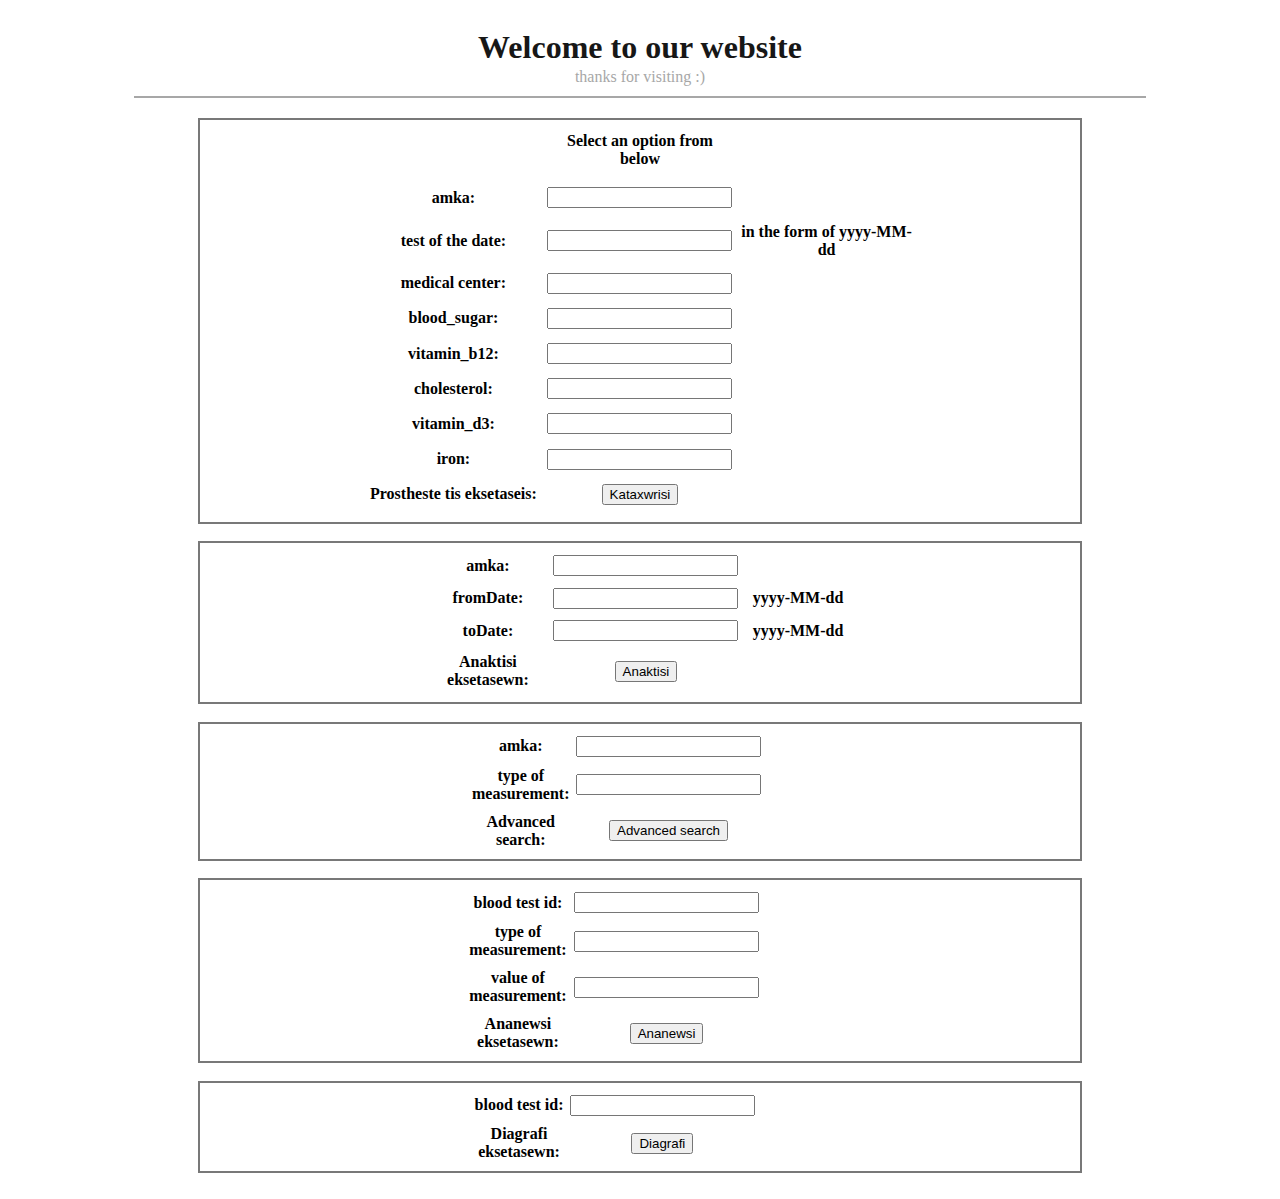
<file: Exercise 3/ask4/RestApi/target/RestApi-1.0-SNAPSHOT/index.html>
<!DOCTYPE html>

<head>

    
    <script src="https://ajax.googleapis.com/ajax/libs/jquery/3.5.1/jquery.min.js"></script>
    <script src="buttons.js"></script>
        
    
    <link rel="stylesheet" href="style.css" />
    <meta charset="UTF-8" />
    <meta name="description" content="Form" />
    <meta name="viewport" content="width=device-width, initial-scale=1.0" />
</head>

<body>
<div id="whole">
    <div class="flexboxrow">
        <div class="flexboxcolumn">
            <header>
                <h1>Welcome to our website</h1>
            </header>
            <div id="sub-header">thanks for visiting :)</div>
        </div>
    </div>
    <!--the under title grey line-->
    <div class="flexboxrow">
        <div id="undertitle">
        </div>
    </div>
    <div class="flexboxrow">

        <!--the we have a column to enter each type of form-->
        <!-- Basic Login information-->
        <div class="flexboxcolumn">

            <!--inside the column we have a flex-item to store the things-->
                <div class="flex-item">

                    <div class="flex-item-inside">
                        <table id="first_table">
                            <tr>
                                <th>
                                    <!--empty on purpose-->
                                </th>
                                <th>
                                    <div class="flex-item-title">Select an option from below</div>
                                </th>
                                <th>
                                    <!--empty on purpose-->
                                </th>
                            </tr>
                            <tr>
                                <th>amka:</th>
                                <th><input id="amka_kataxwrisi"></input>
                                </th>
                                <th></th>
                            </tr>
                            <tr>
                                <th>test of the date:</th>
                                <th><input id="test_date_kataxwrisi"></input>
                                </th>
                                <th>in the form of yyyy-MM-dd</th>
                            </tr>
                            <tr>
                                <th>medical center:</th>
                                <th><input id="medical_center_kataxwrisi"></input>
                                </th>
                                <th></th>
                            </tr>
                            <tr>
                                <th>blood_sugar:</th>
                                <th><input id="blood_sugar_kataxwrisi"></input>
                                </th>
                                <th></th>
                            </tr>
                            <tr>
                                <th>vitamin_b12:</th>
                                <th><input id="vitamin_b12_kataxwrisi"></input>
                                </th>
                                <th></th>
                            </tr>
                            <tr>
                                <th>cholesterol:</th>
                                <th><input id="cholesterol_kataxwrisi"></input>
                                </th>
                                <th></th>
                            </tr>
                            <tr>
                                <th>vitamin_d3:</th>
                                <th><input id="vitamin_d3_kataxwrisi"></input>
                                </th>
                                <th></th>
                            </tr>
                            <tr>
                                <th>iron:</th>
                                <th><input id="iron_kataxwrisi"></input>
                                </th>
                                <th></th>
                            </tr>
                            <tr>
                                <th>Prostheste tis eksetaseis:</th>
                                <th><button class="button" onclick="kataxwrisi()">Kataxwrisi</button>
                                </th>
                                <th></th>
                            </tr>
                        </table>
                    </div>
                </div>
                <div class="flex-item">
                    <div class="flex-item-inside">
                        <table id="second_table">
                            <tr>
                                <th>amka:</th>
                                <th><input id="amka_anaktisi"></input>
                                </th>
                                <th></th>
                            </tr>
                            <tr>
                                <th>fromDate:</th>
                                <th><input id="fromDate_anaktisi"></input>
                                </th>
                                <th>yyyy-MM-dd</th>
                            </tr>
                            <tr>
                                <th>toDate:</th>
                                <th><input id="toDate_anaktisi"></input>
                                </th>
                                <th>yyyy-MM-dd</th>
                            </tr>
                            <tr>
                                <th>Anaktisi eksetasewn:</th>
                                <th><button class="button" onclick="anaktisi()">Anaktisi</button>
                                </th>
                                <th></th>
                            </tr>
                            
                        </table>
                    </div>
                </div>
                <div class="flex-item">
                    <div class="flex-item-inside">
                        <table id="third_table">
                            <tr>
                                <th>amka:</th>
                                <th><input id="amka_search"></input>
                                </th>
                                <th></th>
                            </tr>
                            <tr>
                                <th>type of measurement:</th>
                                <th><input id="measure_search"></input>
                                </th>
                                <th></th>
                            </tr>
                            <tr>
                                <th>Advanced search:</th>
                                <th><button class="button" onclick="search()">Advanced search</button>
                                </th>
                                <th></th>
                            </tr>
                            
                        </table>
                    </div>
                </div>
                <div class="flex-item">
                    <div class="flex-item-inside">
                        <table id="fourth_table">
                            <tr>
                                <th>blood test id:</th>
                                <th><input id="bloodTestID_ananewsi"></input>
                                </th>
                                <th></th>
                            </tr>
                            <tr>
                                <th>type of measurement:</th>
                                <th><input id="measure_ananewsi"></input>
                                </th>
                                <th></th>
                            </tr>
                            <tr>
                                <th>value of measurement:</th>
                                <th><input id="value_ananewsi"></input>
                                </th>
                                <th></th>
                            </tr>
                            <tr>
                                <th>Ananewsi eksetasewn:</th>
                                <th><button class="button" onclick="ananewsi()">Ananewsi</button>
                                </th>
                                <th></th>
                            </tr>

                        </table>
                    </div>
                </div>
                <div class="flex-item">
                    <div class="flex-item-inside">
                        <table id="fifth_table">
                            <tr>
                                <th>blood test id:</th>
                                <th><input id="bloodTestID_diagrafi"></input>
                                </th>
                                <th></th>
                            </tr>
                            <tr>
                                <th>Diagrafi eksetasewn:</th>
                                <th><button class="button" onclick="diagrafi()">Diagrafi</button>
                                </th>
                                <th></th>
                            </tr>

                        </table>
                    </div>
                </div>


            </div>

    </div>


</div>
</body>

</html>
</file>
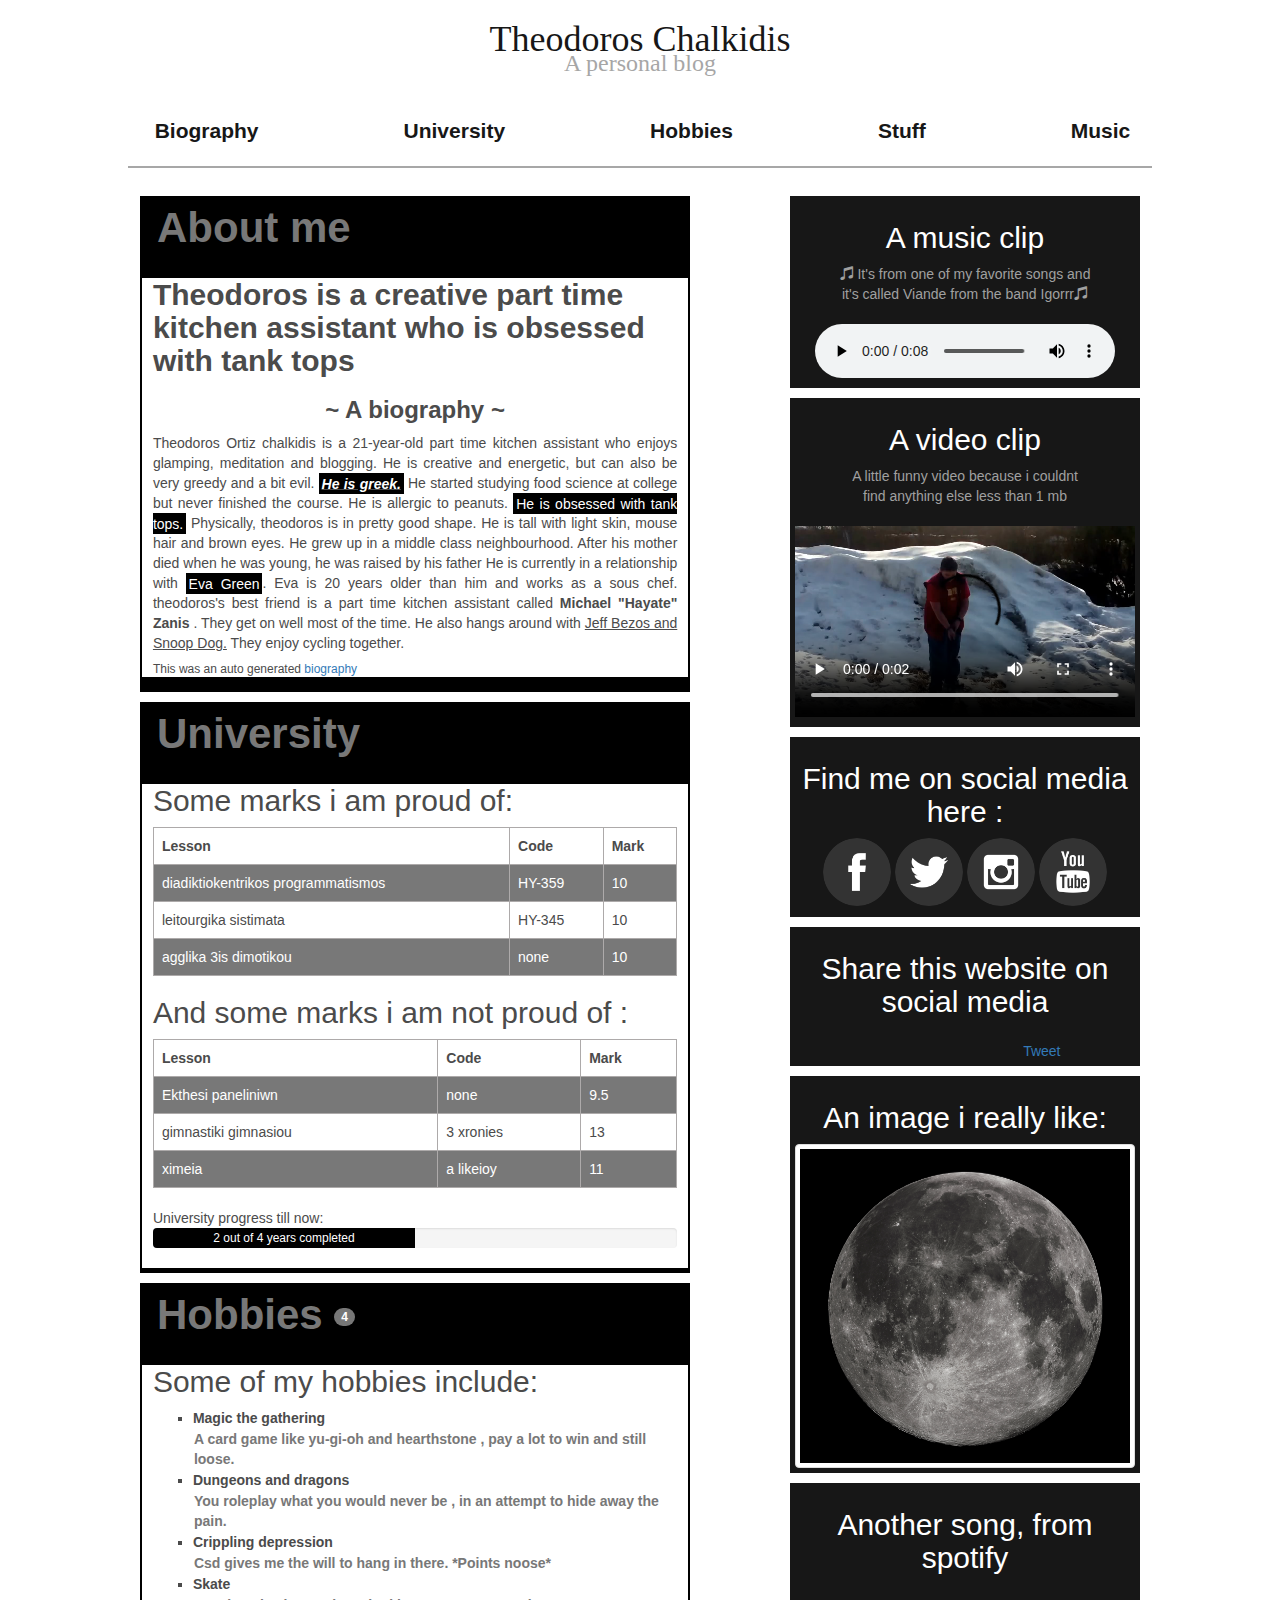
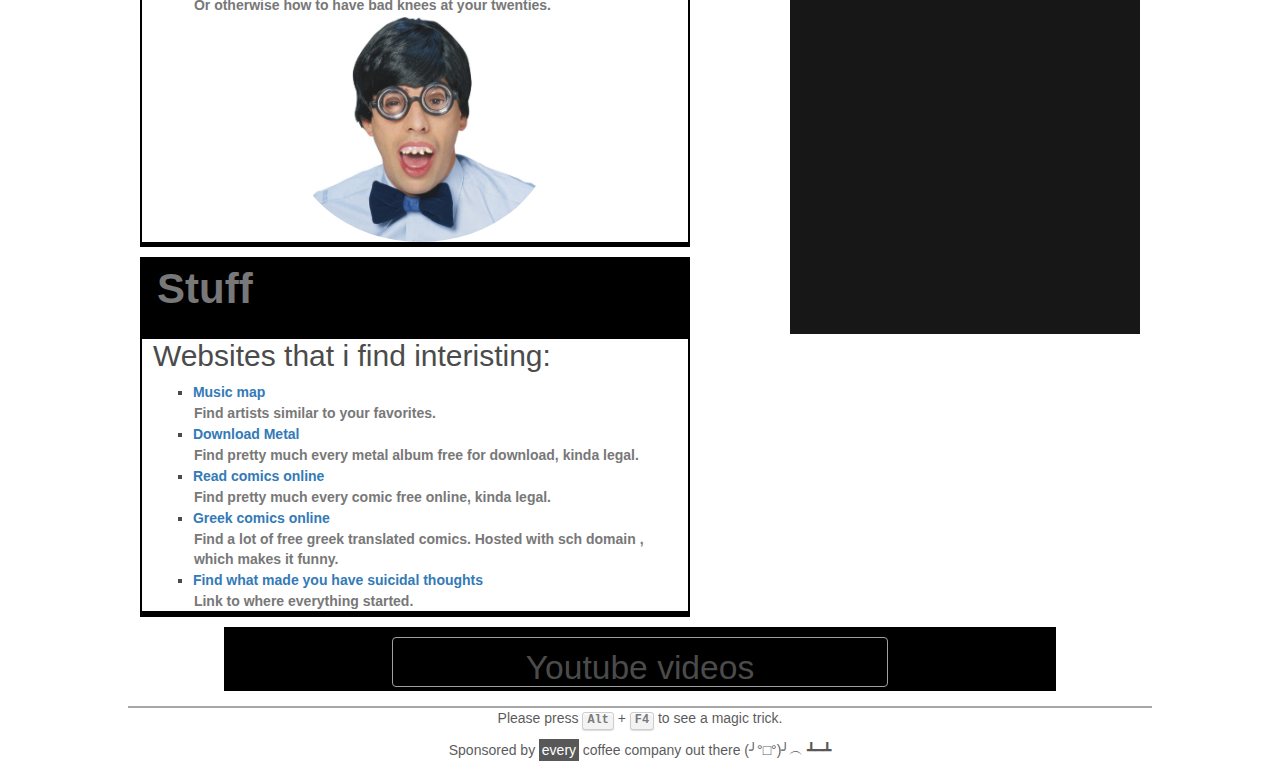
<file: Exercise 1/assignment1/erwtima1.html>
<!-- Instead of <aside> <nav> etc i use divs with classes such us <navigation> <flexboxcolumn> etc
      Used bootstrap at the image display , progress bar , social media icons
      music as a glyphicon , at hobbies as a badge and at the youtube videos as collapse-->

<!DOCTYPE html>
<html lang="el">

<head>
  <link rel="stylesheet" href="https://maxcdn.bootstrapcdn.com/bootstrap/3.4.1/css/bootstrap.min.css" />
  <link rel="stylesheet" href="style.css" />
  <script src="https://ajax.googleapis.com/ajax/libs/jquery/3.5.1/jquery.min.js"></script>
  <script src="https://maxcdn.bootstrapcdn.com/bootstrap/3.4.1/js/bootstrap.min.js"></script>
  <!-- Metadata -->
  <meta charset="UTF-8" />
  <meta name="description" content="A personal page" />
  <meta name="keywords" content="Student, CSD UOC" />
  <meta name="author" content="Theodoros Chalkidis" />
  <meta name="viewport" content="width=device-width, initial-scale=1.0" />
  <!-- End of Metadata -->
  <title>Theodoros Chalkidis</title>
</head>

<body>
  <!-- Here is our main header that is used across all the pages of our website -->
  <div class="flexboxrow">
    <div class="spacer"></div>
    <div class="flexboxcolumn">
      <header>
        <h1>Theodoros Chalkidis</h1>
        <h3 id="sub-header">A personal blog</h3>
      </header>
    </div>
    <div class="spacer"></div>
    <div class="flexboxcolumn">
      <ul class="navigation">
        <li><a href="#about">Biography</a></li>
        <li><a href="#university">University</a></li>
        <li><a href="#hobbies">Hobbies</a></li>
        <li><a href="#stuff">Stuff</a></li>
        <li><a href="#music">Music</a></li>
      </ul>
    </div>
  </div>
  <div class="flexboxrow">
    <div id="undertitle"></div>
  </div>

  <ul class="flexboxrow">
    <ul class="flexboxcolumn">
      <!-- Start of about me section -->
      <li class="flex-itemleft">
        <div class="flex-itemtitle">
          <a id="about">About me</a>
        </div>
        <div class="flex-itemleft-section">
          <h2>
            <b>Theodoros is a creative part time kitchen assistant who is
              obsessed with tank tops</b>
          </h2>
          <h3 id="title_biography">~ A biography ~</h3>
          <div id="text_biography">
            Theodoros Ortiz chalkidis is a 21-year-old part time kitchen
            assistant who enjoys glamping, meditation and blogging. He is
            creative and energetic, but can also be very greedy and a bit
            evil.
            <u><i><b><mark>He is greek.</mark></b></i></u>
            He started studying food science at college but never finished the
            course. He is allergic to peanuts.
            <mark> He is obsessed with tank tops.</mark>
            Physically, theodoros is in pretty good shape. He is tall with
            light skin, mouse hair and brown eyes. He grew up in a middle
            class neighbourhood. After his mother died when he was young, he
            was raised by his father He is currently in a relationship with
            <mark>Eva Green</mark>. Eva is 20 years older than him and works
            as a sous chef. theodoros's best friend is a part time kitchen
            assistant called<b> Michael "Hayate" Zanis </b>. They get on well
            most of the time. He also hangs around with
            <u>Jeff Bezos and Snoop Dog.</u> They enjoy cycling together.
            <br />
            <h6>
              This was an auto generated
              <a href="https://www.character-generator.org.uk/bio/" target="blank">biography</a>
            </h6>
          </div>
        </div>
      </li>
      <!-- Ends of about me section -->

      <!-- Starting the university block -->
      <li class="flex-itemleft">
        <div class="flex-itemtitle"><a id="university">University</a></div>
        <div class="flex-itemleft-section">
          <h2>Some marks i am proud of:</h2>
          <table>
            <tr>
              <th>Lesson</th>
              <th>Code</th>
              <th>Mark</th>
            </tr>
            <tr>
              <td>diadiktiokentrikos programmatismos</td>
              <td>HY-359</td>
              <td>10</td>
            </tr>
            <tr>
              <td>leitourgika sistimata</td>
              <td>HY-345</td>
              <td>10</td>
            </tr>
            <tr>
              <td>agglika 3is dimotikou</td>
              <td>none</td>
              <td>10</td>
            </tr>
          </table>
          <h2>And some marks i am not proud of :</h2>
          <table>
            <tr>
              <th>Lesson</th>
              <th>Code</th>
              <th>Mark</th>
            </tr>
            <tr>
              <td>Ekthesi paneliniwn</td>
              <td>none</td>
              <td>9.5</td>
            </tr>
            <tr>
              <td>gimnastiki gimnasiou</td>
              <td>3 xronies</td>
              <td>13</td>
            </tr>
            <tr>
              <td>ximeia</td>
              <td>a likeioy</td>
              <td>11</td>
            </tr>
          </table>
          <br />

          University progress till now:
          <div class="progress">
            <div class="progress-bar" role="progressbar" aria-valuenow="2" aria-valuemin="0" aria-valuemax="4"
              style="width: 50%">
              2 out of 4 years completed
            </div>
          </div>

          <br />
        </div>
      </li>
      <!-- ending the university block -->

      <!-- Starting the hobbies block -->
      <li class="flex-itemleft">
        <div class="flex-itemtitle">
          <a id="hobbies">Hobbies </a><span class="badge">4</span>
        </div>
        <div class="flex-itemleft-section">
          <h2>Some of my hobbies include:</h2>
          <ul class="list_main">
            <li>
              Magic the gathering
              <br />
              <div class="list_sub">
                A card game like yu-gi-oh and hearthstone , pay a lot to win
                and still loose.
              </div>
            </li>
            <li>
              Dungeons and dragons
              <br />
              <div class="list_sub">
                You roleplay what you would never be , in an attempt to hide
                away the pain.
              </div>
            </li>
            <li>
              Crippling depression
              <br />
              <div class="list_sub">
                Csd gives me the will to hang in there. *Points noose*
              </div>
            </li>
            <li>
              Skate
              <br />
              <div class="list_sub">
                Or otherwise how to have bad knees at your twenties.
              </div>
            </li>
          </ul>
          <img id="images_leftbox" src="./img/nerd.jpg" alt="a selfie" />
        </div>
      </li>
      <!-- Ending the hobbies block -->

      <!-- Starting stuff block -->
      <li class="flex-itemleft">
        <div class="flex-itemtitle"><a id="stuff">Stuff</a></div>
        <div class="flex-itemleft-section">
          <h2>Websites that i find interisting:</h2>
          <ul class="list_main">
            <div id="list_links">
              <li>
                <a href="https://www.music-map.com/" target="_blank">Music map</a>
                <br />
                <div class="list_sub">
                  Find artists similar to your favorites.
                </div>
              </li>

              <li>
                <a href="https://en.metal-tracker.com/" target="_blank">Download Metal</a>
                <br />
                <div class="list_sub">
                  Find pretty much every metal album free for download, kinda
                  legal.
                </div>
              </li>
              <li>
                <a href="https://readcomiconline.li/" target="_blank">Read comics online</a>
                <br />
                <div class="list_sub">
                  Find pretty much every comic free online, kinda legal.
                </div>
              </li>
              <li>
                <a href="http://users.sch.gr/vasanagno/comics.html?fbclid=IwAR3PD07U7D2f2UhPULQyu2NUelUkXKnsh2u2FKZfDd82j-0EUpB20Xj9B6o"
                  target="_blank">Greek comics online</a>
                <br />
                <div class="list_sub">
                  Find a lot of free greek translated comics. Hosted with sch
                  domain , which makes it funny.
                </div>
              </li>
              <li>
                <a href="https://www.csd.uoc.gr/" target="_blank">Find what made you have suicidal thoughts</a>
                <br />
                <div class="list_sub">Link to where everything started.</div>
              </li>
            </div>
          </ul>
        </div>
      </li>
      <!-- ending stuff block -->
    </ul>
    <ul class="flexboxcolumn">
      <!-- Starting music block -->
      <li class="flex-itemright">
        <h2>A music clip</h2>
        <div class="flex-itemright-sub">
          <span class="glyphicon glyphicon-music"></span>
          It's from one of my favorite songs and<br />
          it's called Viande from the band Igorrr<span class="glyphicon glyphicon-music"></span><br /><br />
        </div>
        <audio controls>
          <source src="./media/igorrr.mp3" type="audio/mpeg" />
          Your browser does not support the audio element.
        </audio>
      </li>
      <!-- ending music block -->

      <!-- Starting video block -->
      <li class="flex-itemright">
        <h2>A video clip</h2>
        <div class="flex-itemright-sub">
          A little funny video because i couldnt<br />
          find anything else less than 1 mb<br /><br />
        </div>

        <video width="340" controls>
          <source src="./media/video.mp4" type="video/mp4" />

          Your browser does not support HTML video.
        </video>
      </li>
      <!-- ending video block -->

      <!-- start social media block -->
      <li class="flex-itemright">
        <div id="social_media_box">
          <h2>Find me on social media here :</h2>
          <a data-toggle="tooltip" title="Facebook" href="https://el-gr.facebook.com/kyriakosmitsotakis"
            target="blank"><img class="social_media_icons" src="./img/facebook.png" alt="facebook logo" /></a>
          <a data-toggle="tooltip" title="Twitter" href="https://twitter.com/atsipras" target="blank"><img
              class="social_media_icons" src="./img/twitter.png" alt="twitter logo" /></a>
          <a data-toggle="tooltip" title="Instagram" href="https://www.instagram.com/raelilred/" target="blank"><img
              class="social_media_icons" src="./img/instagram.png" alt="instagram logo" /></a>
          <a data-toggle="tooltip" title="Youtube" href="https://www.youtube.com/c/frutotrelampampinos"
            target="blank"><img class="social_media_icons" src="./img/youtube.png" alt="youtube logo" /></a>
        </div>
      </li>
      <!-- end social media block -->

      <!-- start share social media block -->
      <li class="flex-itemright">
        <h2>Share this website on social media</h2>
        <iframe
          src="https://www.facebook.com/plugins/share_button.php?href=https%3A%2F%2Fdevelopers.facebook.com%2Fdocs%2Fplugins%2F&layout=button&size=large&width=77&height=28&appId"
          height="28" width="150" style="border: none; overflow: hidden" scrolling="no" frameborder="0"
          allowfullscreen="true"
          allow="autoplay; clipboard-write; encrypted-media; picture-in-picture; web-share"></iframe>

        <a href="https://twitter.com/share?ref_src=twsrc%5Etfw" class="twitter-share-button"
          data-show-count="false">Tweet</a>
        <script async src="https://platform.twitter.com/widgets.js" charset="utf-8"></script>
      </li>
      <!-- end share social media block -->

      <!-- start picture block -->
      <li class="flex-itemright">
        <h2>An image i really like:</h2>
        <img class="img-thumbnail" src="./img/moon.jpg" alt="a picture of the moon" width="350" />
      </li>
      <!-- start picture block -->

      <!-- start spotify block -->
      <li class="flex-itemright">
        <h2>Another song, from spotify</h2>
        <iframe src="https://open.spotify.com/embed/track/4fwLPOCa4N9V6RkWDoUShv" width="340" height="340"
          frameborder="0" allowtransparency="true" allow="encrypted-media"></iframe>
      </li>
      <!-- start spotify block -->
    </ul>
  </ul>
  <ul class="flexboxrow">
    <!-- start youtube video block -->

    <li id="flex-youtube">
      <div id="flex-youtube-itemtitle">
        <a id="music"> </a>
        <button type="button" class="btn btn-info" data-toggle="collapse" data-target="#demo">
          Youtube videos
        </button>
      </div>

      <div id="demo" class="collapse">
        2 albums everyone should at least listen to once.
        <div id="flex-youtube-section">
          <iframe src="https://www.youtube.com/embed/TvGPAVTYfXI" title="YouTube video player" frameborder="0"
            allow="accelerometer; autoplay; clipboard-write; encrypted-media; gyroscope; picture-in-picture"
            allowfullscreen></iframe>

          <iframe src="https://www.youtube.com/embed/ZKduOZk_qwY" title="YouTube video player" frameborder="0"
            allow="accelerometer; autoplay; clipboard-write; encrypted-media; gyroscope; picture-in-picture"
            allowfullscreen></iframe>
        </div>
      </div>
    </li>

    <!-- end youtube video block -->
  </ul>
  <div class="flexboxrow">
    <div id="footer">
      <p>Please press <kbd>Alt</kbd> + <kbd>F4</kbd> to see a magic trick.</p>
      Sponsored by <mark>every</mark> coffee company out there (╯°□°)╯︵ ┻━┻
    </div>
  </div>
</body>

</html>
</file>
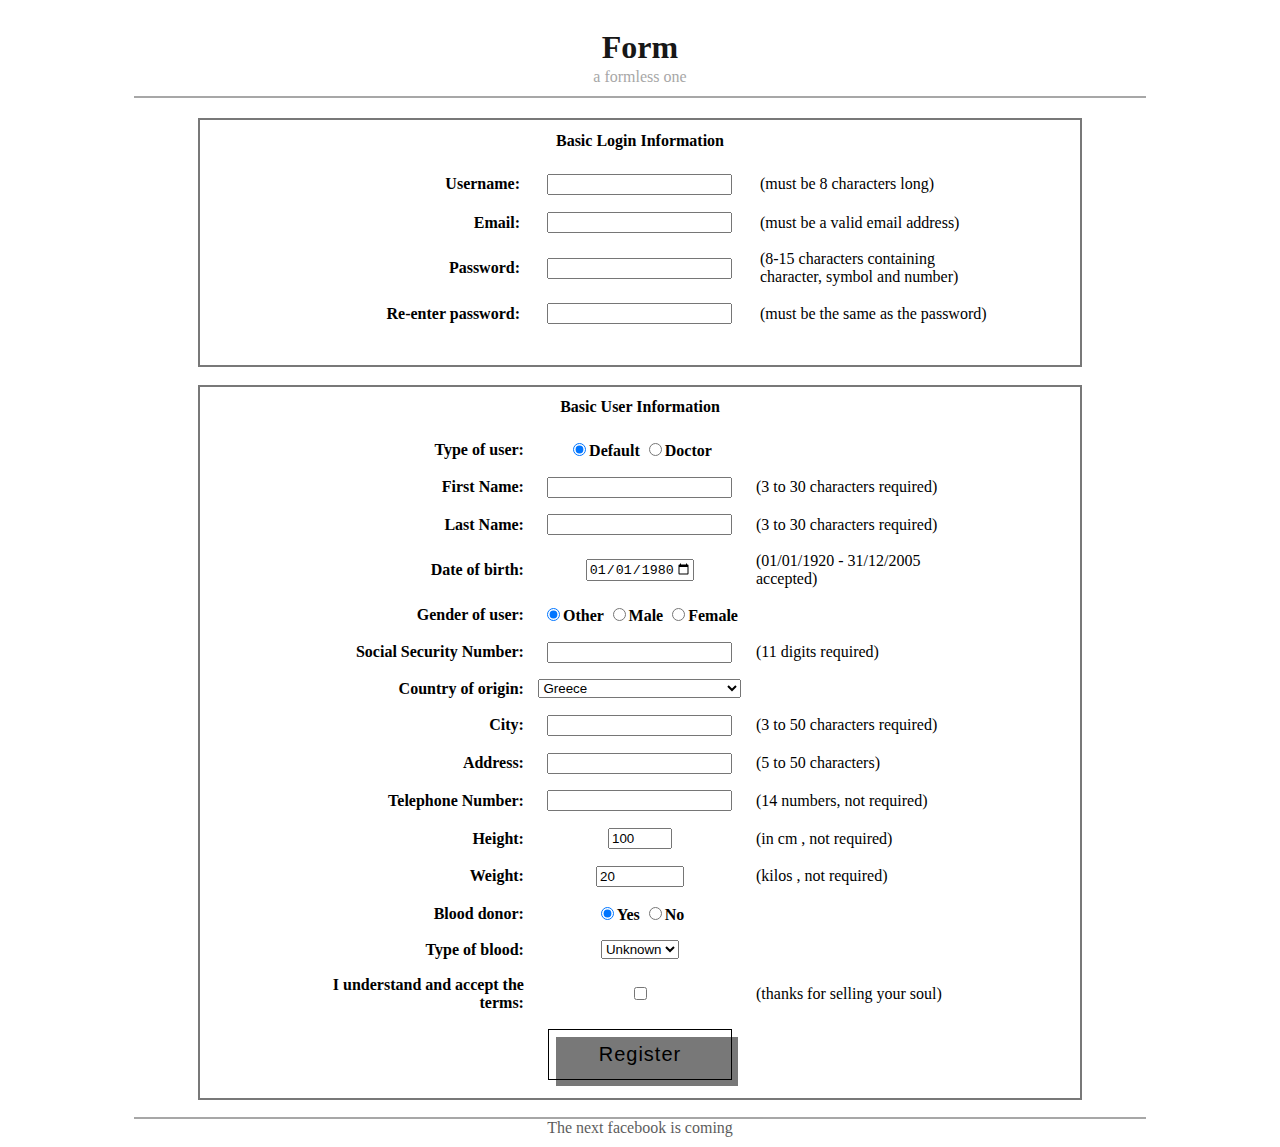
<file: Exercise 1/assignment2/erwtima2.html>
<!DOCTYPE html>
<html lang="el">

<head>
  <link rel="stylesheet" href="style.css" />
  <meta charset="UTF-8" />
  <meta name="description" content="Form" />
  <meta name="viewport" content="width=device-width, initial-scale=1.0" />
  <title>A useless one</title>
</head>

<body>

  <!--The header of the site -->
  <div class="flexboxrow">
    <div class="flexboxcolumn">
      <header>
        <h1>Form</h1>
      </header>
      <div id="sub-header">a formless one</div>
    </div>
  </div>

  <!--the under title grey line-->
  <div class="flexboxrow">
    <div id="undertitle">
    </div>
  </div>

  <!--the main body-->
  <!--everything goes into a row-->
  <div class="flexboxrow">

    <!--the we have a column to enter each type of form-->
    <!-- Basic Login information-->
    <div class="flexboxcolumn">

      <!--inside the column we have a flex-item to store the things-->
      <div class="flex-item">
        <div class="flex-item-inside">

          <!--and because we need left the title and right the input we need again a row-->



          <table>
            <tr>
              <th>
                <!--empty on purpose-->
              </th>
              <th>
                <div class="flex-item-title">Basic Login Information</div>
              </th>
              <th>
                <!--empty on purpose-->
              </th>
            </tr>
            <!--For the username-->
            <tr>
              <th style="text-align: right;"><label for="username"><b>Username:</b></label></th>
              <th>
                <form action="/action_page.php">
                  <input type="text" minlength="8" id="username" name="username" required>
                </form>
              </th>
              <td>
                (must be 8 characters long)
              </td>
            </tr>
            <!--For the email-->
            <tr>
              <th style="text-align: right;"><label for="email"><b>Email:</b></label></th>
              <th>
                <form action="/action_page.php">
                  <input type="email" id="email" name="email" pattern="[a-z0-9._%+-]+@[a-z0-9.-]+\.[a-z]{2,}$" required>
                </form>
              </th>
              <td>
                (must be a valid email address)
              </td>
            </tr>
            <!--For the password-->
            <tr>
              <th style="text-align: right;"><label for="pwd"><b>Password:</b></label></th>
              <th>
                <form action="/action_page.php">
                  <input type="password" id="pwd" name="pwd" pattern="^(?=.*[0-9])(?=.*[A-z])(?=.*\W).*" minlength="8"
                    maxlength="15" required>
                </form>
              </th>
              <td>
                (8-15 characters containing character, symbol and number)
              </td>
            </tr>

            <!--For the re enter of password-->
            <tr>
              <th style="text-align: right;"><label for="rpwd"><b>Re-enter password:</b></label></th>
              <th>
                <form action="/action_page.php">
                  <input type="password" id="rpwd" name="rpwd" pattern="^(?=.*[0-9])(?=.*[A-z])(?=.*\W).*" minlength="8"
                    maxlength="15" required>
                </form>
              </th>
              <td>
                (must be the same as the password)
              </td>
            </tr>

          </table>





        </div>
      </div>

      <!-- Basic User information-->
      <div class="flex-item">
        <div class="flex-item-inside">
          <!--and because we need left the title and right the input we need again a row-->



          <table>
            <tr>
              <th>
                <!--empty on purpose-->
              </th>
              <th>
                <div class="flex-item-title">Basic User Information</div>
              </th>
              <th>
                <!--empty on purpose-->
              </th>
            </tr>
            <!--For the type of user-->
            <tr>
              <th style="text-align: right;"><label><b>Type of user:</b></label></th>
              <th>
                <form action="/action_page.php">
                  <input type="radio" name="type_user" value="Default" checked>Default
                  <input type="radio" name="type_user" value="Doctor">Doctor
                </form>
              </th>
              <th>
                <!--empty on purpose-->
              </th>
            </tr>
            <!--For the first name-->
            <tr>
              <th style="text-align: right;"><label for="name"><b>First Name:</b></label></th>
              <th>
                <form action="/action_page.php">
                  <input type="text" id="name" name="name" minlength="3" maxlength="30" required>
                </form>
              </th>
              <td>
                (3 to 30 characters required)
              </td>
            </tr>

            <!--For the last name-->
            <tr>
              <th style="text-align: right;"><label for="surname"><b>Last Name:</b></label></th>
              <th>
                <form action="/action_page.php">
                  <input type="text" id="surname" name="surname" minlength="3" maxlength="30" required>
                </form>
              </th>
              <td>
                (3 to 30 characters required)
              </td>
            </tr>
            <!--For the last name-->
            <tr>
              <th style="text-align: right;"><label for="date_birth"><b>Date of birth:</b></label></th>
              <th>
                <input type="date" id="date_birth" name="date_birth" value="1980-01-01" min="1920-01-01"
                  max="2005-12-31">

              </th>
              <td>
                (01/01/1920 - 31/12/2005 accepted)
              </td>
            </tr>
            <!--For the gender of user-->
            <tr>
              <th style="text-align: right;"><label><b>Gender of user:</b></label></th>
              <th>
                <form action="/action_page.php">
                  <input type="radio" name="gender" value="Other" checked>Other
                  <input type="radio" name="gender" value="Male">Male
                  <input type="radio" name="gender" value="Female">Female
                </form>
              </th>
              <th>
                <!--empty on purpose-->
              </th>
            </tr>
            <!--For the social security number-->
            <tr>
              <th style="text-align: right;"><label for="ssn"><b>Social Security Number:</b></label></th>
              <th>
                <form action="/action_page.php">
                  <input type="text" id="ssn" name="ssn" pattern="^[0-9]{11}$" required>
                </form>
              </th>
              <td>
                (11 digits required)
              </td>
            </tr>
            <!--For the country of origin-->
            <tr>
              <th style="text-align: right;"><label for="country"><b>Country of origin:</b></label></th>
              <th>
                <select id="country" name="country">
                  <option value="Afganistan">Afghanistan</option>
                  <option value="Albania">Albania</option>
                  <option value="Algeria">Algeria</option>
                  <option value="American Samoa">American Samoa</option>
                  <option value="Andorra">Andorra</option>
                  <option value="Angola">Angola</option>
                  <option value="Anguilla">Anguilla</option>
                  <option value="Antigua & Barbuda">Antigua & Barbuda</option>
                  <option value="Argentina">Argentina</option>
                  <option value="Armenia">Armenia</option>
                  <option value="Aruba">Aruba</option>
                  <option value="Australia">Australia</option>
                  <option value="Austria">Austria</option>
                  <option value="Azerbaijan">Azerbaijan</option>
                  <option value="Bahamas">Bahamas</option>
                  <option value="Bahrain">Bahrain</option>
                  <option value="Bangladesh">Bangladesh</option>
                  <option value="Barbados">Barbados</option>
                  <option value="Belarus">Belarus</option>
                  <option value="Belgium">Belgium</option>
                  <option value="Belize">Belize</option>
                  <option value="Benin">Benin</option>
                  <option value="Bermuda">Bermuda</option>
                  <option value="Bhutan">Bhutan</option>
                  <option value="Bolivia">Bolivia</option>
                  <option value="Bonaire">Bonaire</option>
                  <option value="Bosnia & Herzegovina">Bosnia & Herzegovina</option>
                  <option value="Botswana">Botswana</option>
                  <option value="Brazil">Brazil</option>
                  <option value="British Indian Ocean Ter">British Indian Ocean Ter</option>
                  <option value="Brunei">Brunei</option>
                  <option value="Bulgaria">Bulgaria</option>
                  <option value="Burkina Faso">Burkina Faso</option>
                  <option value="Burundi">Burundi</option>
                  <option value="Cambodia">Cambodia</option>
                  <option value="Cameroon">Cameroon</option>
                  <option value="Canada">Canada</option>
                  <option value="Canary Islands">Canary Islands</option>
                  <option value="Cape Verde">Cape Verde</option>
                  <option value="Cayman Islands">Cayman Islands</option>
                  <option value="Central African Republic">Central African Republic</option>
                  <option value="Chad">Chad</option>
                  <option value="Channel Islands">Channel Islands</option>
                  <option value="Chile">Chile</option>
                  <option value="China">China</option>
                  <option value="Christmas Island">Christmas Island</option>
                  <option value="Cocos Island">Cocos Island</option>
                  <option value="Colombia">Colombia</option>
                  <option value="Comoros">Comoros</option>
                  <option value="Congo">Congo</option>
                  <option value="Cook Islands">Cook Islands</option>
                  <option value="Costa Rica">Costa Rica</option>
                  <option value="Cote DIvoire">Cote DIvoire</option>
                  <option value="Croatia">Croatia</option>
                  <option value="Cuba">Cuba</option>
                  <option value="Curaco">Curacao</option>
                  <option value="Cyprus">Cyprus</option>
                  <option value="Czech Republic">Czech Republic</option>
                  <option value="Denmark">Denmark</option>
                  <option value="Djibouti">Djibouti</option>
                  <option value="Dominica">Dominica</option>
                  <option value="Dominican Republic">Dominican Republic</option>
                  <option value="East Timor">East Timor</option>
                  <option value="Ecuador">Ecuador</option>
                  <option value="Egypt">Egypt</option>
                  <option value="El Salvador">El Salvador</option>
                  <option value="Equatorial Guinea">Equatorial Guinea</option>
                  <option value="Eritrea">Eritrea</option>
                  <option value="Estonia">Estonia</option>
                  <option value="Ethiopia">Ethiopia</option>
                  <option value="Falkland Islands">Falkland Islands</option>
                  <option value="Faroe Islands">Faroe Islands</option>
                  <option value="Fiji">Fiji</option>
                  <option value="Finland">Finland</option>
                  <option value="France">France</option>
                  <option value="French Guiana">French Guiana</option>
                  <option value="French Polynesia">French Polynesia</option>
                  <option value="French Southern Ter">French Southern Ter</option>
                  <option value="Gabon">Gabon</option>
                  <option value="Gambia">Gambia</option>
                  <option value="Georgia">Georgia</option>
                  <option value="Germany">Germany</option>
                  <option value="Ghana">Ghana</option>
                  <option value="Gibraltar">Gibraltar</option>
                  <option value="Great Britain">Great Britain</option>
                  <option value="Greece" selected="selected">Greece</option>
                  <option value="Greenland">Greenland</option>
                  <option value="Grenada">Grenada</option>
                  <option value="Guadeloupe">Guadeloupe</option>
                  <option value="Guam">Guam</option>
                  <option value="Guatemala">Guatemala</option>
                  <option value="Guinea">Guinea</option>
                  <option value="Guyana">Guyana</option>
                  <option value="Haiti">Haiti</option>
                  <option value="Hawaii">Hawaii</option>
                  <option value="Honduras">Honduras</option>
                  <option value="Hong Kong">Hong Kong</option>
                  <option value="Hungary">Hungary</option>
                  <option value="Iceland">Iceland</option>
                  <option value="Indonesia">Indonesia</option>
                  <option value="India">India</option>
                  <option value="Iran">Iran</option>
                  <option value="Iraq">Iraq</option>
                  <option value="Ireland">Ireland</option>
                  <option value="Isle of Man">Isle of Man</option>
                  <option value="Israel">Israel</option>
                  <option value="Italy">Italy</option>
                  <option value="Jamaica">Jamaica</option>
                  <option value="Japan">Japan</option>
                  <option value="Jordan">Jordan</option>
                  <option value="Kazakhstan">Kazakhstan</option>
                  <option value="Kenya">Kenya</option>
                  <option value="Kiribati">Kiribati</option>
                  <option value="Korea North">Korea North</option>
                  <option value="Korea Sout">Korea South</option>
                  <option value="Kuwait">Kuwait</option>
                  <option value="Kyrgyzstan">Kyrgyzstan</option>
                  <option value="Laos">Laos</option>
                  <option value="Latvia">Latvia</option>
                  <option value="Lebanon">Lebanon</option>
                  <option value="Lesotho">Lesotho</option>
                  <option value="Liberia">Liberia</option>
                  <option value="Libya">Libya</option>
                  <option value="Liechtenstein">Liechtenstein</option>
                  <option value="Lithuania">Lithuania</option>
                  <option value="Luxembourg">Luxembourg</option>
                  <option value="Macau">Macau</option>
                  <option value="Macedonia">Macedonia</option>
                  <option value="Madagascar">Madagascar</option>
                  <option value="Malaysia">Malaysia</option>
                  <option value="Malawi">Malawi</option>
                  <option value="Maldives">Maldives</option>
                  <option value="Mali">Mali</option>
                  <option value="Malta">Malta</option>
                  <option value="Marshall Islands">Marshall Islands</option>
                  <option value="Martinique">Martinique</option>
                  <option value="Mauritania">Mauritania</option>
                  <option value="Mauritius">Mauritius</option>
                  <option value="Mayotte">Mayotte</option>
                  <option value="Mexico">Mexico</option>
                  <option value="Midway Islands">Midway Islands</option>
                  <option value="Moldova">Moldova</option>
                  <option value="Monaco">Monaco</option>
                  <option value="Mongolia">Mongolia</option>
                  <option value="Montserrat">Montserrat</option>
                  <option value="Morocco">Morocco</option>
                  <option value="Mozambique">Mozambique</option>
                  <option value="Myanmar">Myanmar</option>
                  <option value="Nambia">Nambia</option>
                  <option value="Nauru">Nauru</option>
                  <option value="Nepal">Nepal</option>
                  <option value="Netherland Antilles">Netherland Antilles</option>
                  <option value="Netherlands">Netherlands (Holland, Europe)</option>
                  <option value="Nevis">Nevis</option>
                  <option value="New Caledonia">New Caledonia</option>
                  <option value="New Zealand">New Zealand</option>
                  <option value="Nicaragua">Nicaragua</option>
                  <option value="Niger">Niger</option>
                  <option value="Nigeria">Nigeria</option>
                  <option value="Niue">Niue</option>
                  <option value="Norfolk Island">Norfolk Island</option>
                  <option value="Norway">Norway</option>
                  <option value="Oman">Oman</option>
                  <option value="Pakistan">Pakistan</option>
                  <option value="Palau Island">Palau Island</option>
                  <option value="Palestine">Palestine</option>
                  <option value="Panama">Panama</option>
                  <option value="Papua New Guinea">Papua New Guinea</option>
                  <option value="Paraguay">Paraguay</option>
                  <option value="Peru">Peru</option>
                  <option value="Phillipines">Philippines</option>
                  <option value="Pitcairn Island">Pitcairn Island</option>
                  <option value="Poland">Poland</option>
                  <option value="Portugal">Portugal</option>
                  <option value="Puerto Rico">Puerto Rico</option>
                  <option value="Qatar">Qatar</option>
                  <option value="Republic of Montenegro">Republic of Montenegro</option>
                  <option value="Republic of Serbia">Republic of Serbia</option>
                  <option value="Reunion">Reunion</option>
                  <option value="Romania">Romania</option>
                  <option value="Russia">Russia</option>
                  <option value="Rwanda">Rwanda</option>
                  <option value="St Barthelemy">St Barthelemy</option>
                  <option value="St Eustatius">St Eustatius</option>
                  <option value="St Helena">St Helena</option>
                  <option value="St Kitts-Nevis">St Kitts-Nevis</option>
                  <option value="St Lucia">St Lucia</option>
                  <option value="St Maarten">St Maarten</option>
                  <option value="St Pierre & Miquelon">St Pierre & Miquelon</option>
                  <option value="St Vincent & Grenadines">St Vincent & Grenadines</option>
                  <option value="Saipan">Saipan</option>
                  <option value="Samoa">Samoa</option>
                  <option value="Samoa American">Samoa American</option>
                  <option value="San Marino">San Marino</option>
                  <option value="Sao Tome & Principe">Sao Tome & Principe</option>
                  <option value="Saudi Arabia">Saudi Arabia</option>
                  <option value="Senegal">Senegal</option>
                  <option value="Seychelles">Seychelles</option>
                  <option value="Sierra Leone">Sierra Leone</option>
                  <option value="Singapore">Singapore</option>
                  <option value="Slovakia">Slovakia</option>
                  <option value="Slovenia">Slovenia</option>
                  <option value="Solomon Islands">Solomon Islands</option>
                  <option value="Somalia">Somalia</option>
                  <option value="South Africa">South Africa</option>
                  <option value="Spain">Spain</option>
                  <option value="Sri Lanka">Sri Lanka</option>
                  <option value="Sudan">Sudan</option>
                  <option value="Suriname">Suriname</option>
                  <option value="Swaziland">Swaziland</option>
                  <option value="Sweden">Sweden</option>
                  <option value="Switzerland">Switzerland</option>
                  <option value="Syria">Syria</option>
                  <option value="Tahiti">Tahiti</option>
                  <option value="Taiwan">Taiwan</option>
                  <option value="Tajikistan">Tajikistan</option>
                  <option value="Tanzania">Tanzania</option>
                  <option value="Thailand">Thailand</option>
                  <option value="Togo">Togo</option>
                  <option value="Tokelau">Tokelau</option>
                  <option value="Tonga">Tonga</option>
                  <option value="Trinidad & Tobago">Trinidad & Tobago</option>
                  <option value="Tunisia">Tunisia</option>
                  <option value="Turkey">Turkey</option>
                  <option value="Turkmenistan">Turkmenistan</option>
                  <option value="Turks & Caicos Is">Turks & Caicos Is</option>
                  <option value="Tuvalu">Tuvalu</option>
                  <option value="Uganda">Uganda</option>
                  <option value="United Kingdom">United Kingdom</option>
                  <option value="Ukraine">Ukraine</option>
                  <option value="United Arab Erimates">United Arab Emirates</option>
                  <option value="United States of America">United States of America</option>
                  <option value="Uraguay">Uruguay</option>
                  <option value="Uzbekistan">Uzbekistan</option>
                  <option value="Vanuatu">Vanuatu</option>
                  <option value="Vatican City State">Vatican City State</option>
                  <option value="Venezuela">Venezuela</option>
                  <option value="Vietnam">Vietnam</option>
                  <option value="Virgin Islands (Brit)">Virgin Islands (Brit)</option>
                  <option value="Virgin Islands (USA)">Virgin Islands (USA)</option>
                  <option value="Wake Island">Wake Island</option>
                  <option value="Wallis & Futana Is">Wallis & Futana Is</option>
                  <option value="Yemen">Yemen</option>
                  <option value="Zaire">Zaire</option>
                  <option value="Zambia">Zambia</option>
                  <option value="Zimbabwe">Zimbabwe</option>
                </select>
              </th>
              <td>
                <!-- left empty on purpose -->
              </td>
            </tr>

            <!--For the city-->
            <tr>
              <th style="text-align: right;"><label for="city"><b>City:</b></label></th>
              <th>
                <form action="/action_page.php">
                  <input type="text" id="city" name="city" minlength="3" maxlength="50" required>
                </form>
              </th>
              <td>
                (3 to 50 characters required)
              </td>
            </tr>

            <!--For the adress-->
            <tr>
              <th style="text-align: right;"><label for="adress"><b>Address:</b></label></th>
              <th>
                <form action="/action_page.php">
                  <input type="text" id="adress" name="adress" minlength="5" maxlength="50" required>
                </form>
              </th>
              <td>
                (5 to 50 characters)
              </td>
            </tr>
            <!--For the telephone number-->
            <tr>
              <th style="text-align: right;"><label for="telephone"><b>Telephone Number:</b></label></th>
              <th>
                <form action="/action_page.php">
                  <input type="text" id="telephone" name="telephone" pattern="^[0-9]{14}$">
                </form>
              </th>
              <td>
                (14 numbers, not required)
              </td>
            </tr>
            <!--For the height number-->
            <tr>
              <th style="text-align: right;"><label for="height"><b>Height:</b></label></th>
              <th>
                <form action="/action_page.php">
                  <input type="number" id="height" name="height" min="100" max="250" value="100">
                </form>
              </th>
              <td>
                (in cm , not required)
              </td>
            </tr>
            <!--For the weight number-->
            <tr>
              <th style="text-align: right;"><label for="weight"><b>Weight:</b></label></th>
              <th>
                <form action="/action_page.php">
                  <input type="number" id="weight" name="weight" step="0.01" min="20" max="300" value="20">
                </form>
              </th>
              <td>
                (kilos , not required)
              </td>
            </tr>
            <!--If user blood donor-->
            <tr>
              <th style="text-align: right;"><label><b>Blood donor:</b></label></th>
              <th>
                <form action="/action_page.php">
                  <input type="radio" name="blood" value="Yes" checked>Yes
                  <input type="radio" name="blood" value="No">No
                </form>
              </th>
              <th>
                <!--empty on purpose-->
              </th>
            </tr>

            <!--For the type of blood-->
            <tr>
              <th style="text-align: right;"><label for="type-of-blood"><b>Type of blood:</b></label></th>
              <th>
                <select id="type-of-blood" name="type-of-blood">
                  <option value="Unknown" selected="selected">Unknown</option>
                  <option value="A-">A-</option>
                  <option value="A+">A+</option>
                  <option value="B-">B-</option>
                  <option value="B+">B+</option>
                  <option value="AB-">AB-</option>
                  <option value="AB+">AB+</option>
                  <option value="0-">0-</option>
                  <option value="0+">0+</option>
                </select>
              </th>
              <td>
                <!-- left empty on purpose -->
              </td>

            </tr>

            <!--Accept terms-->
            <tr>
              <th style="text-align: right;"><label for="terms"><b>I understand and accept the terms:</b></label></th>
              <th>
                <input type="checkbox" id="terms" name="terms" required>

              </th>
              <td>
                (thanks for selling your soul)
              </td>
            </tr>

            <tr>
              <th>
                <!--left blank on purpose to maintain the button in the middle-->
              </th>
              <th>
                <button type="button" class="fill"
                  onclick="alert('i dont know how to make anything except from fontend, so this button does nothing')">Register</button>
              </th>
              <th>
                <!--empty on purpose-->
              </th>
            </tr>

          </table>





        </div>
      </div>


    </div>
    <footer>The next facebook is coming</footer>
  </div>













</body>

</html>
</file>
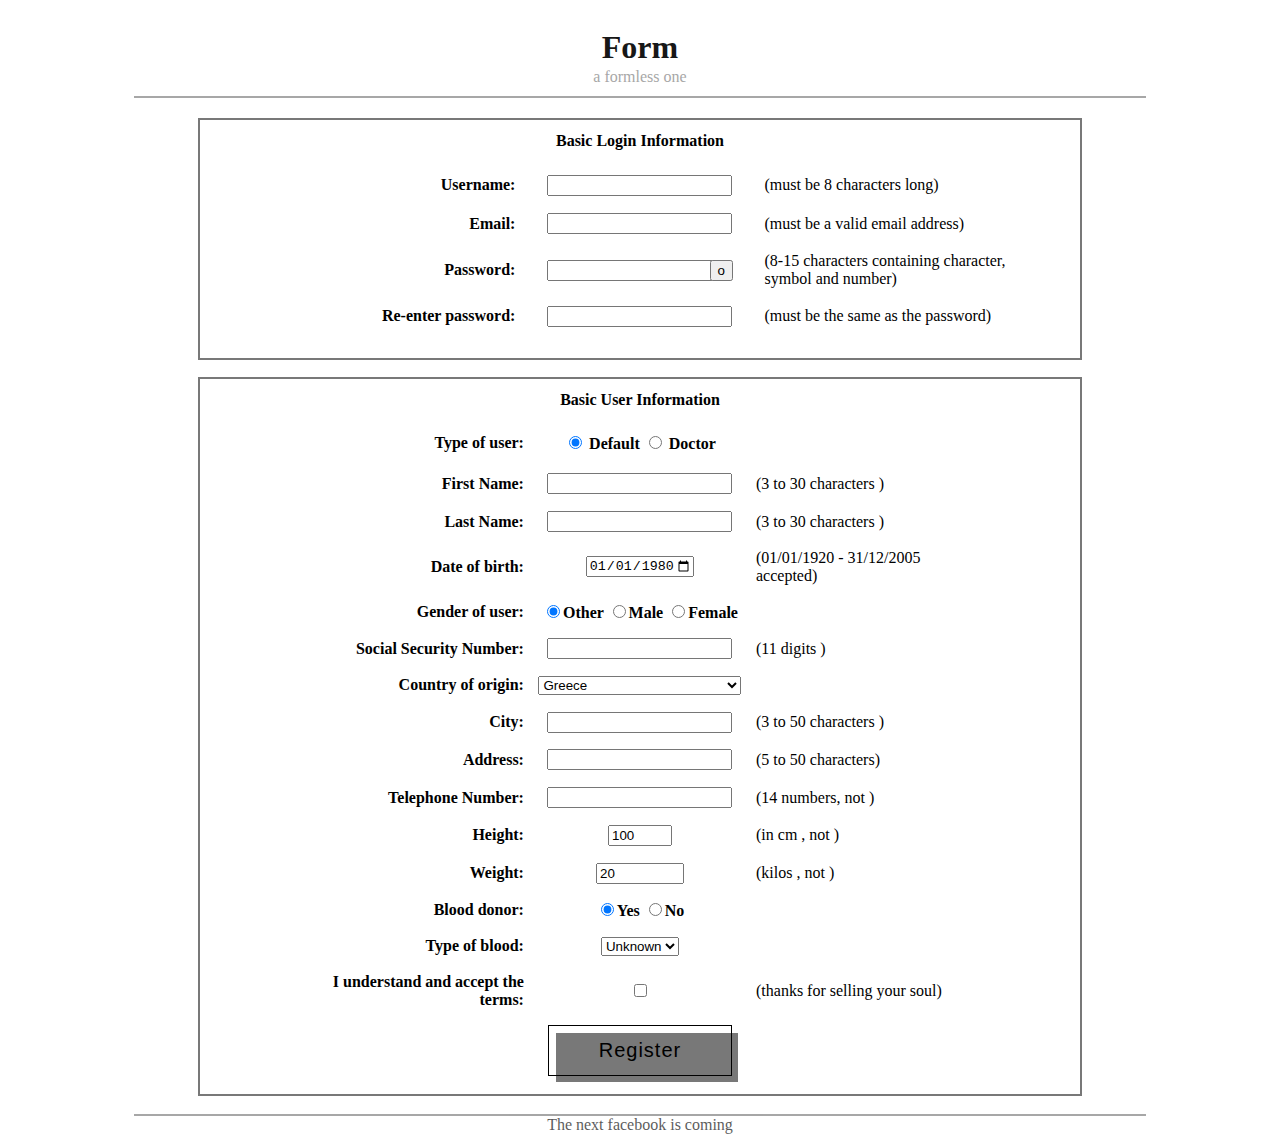
<file: Exercise 2/assignment1/erwtima1.html>
<!DOCTYPE html>
<html lang="el">

<head>
  <link rel="stylesheet" href="style.css" />
  <meta charset="UTF-8" />
  <meta name="description" content="Form" />
  <meta name="viewport" content="width=device-width, initial-scale=1.0" />
  <title>A useless one</title>
</head>

<body>

  <!--The header of the site -->
  <div class="flexboxrow">
    <div class="flexboxcolumn">
      <header>
        <h1>Form</h1>
      </header>
      <div id="sub-header">a formless one</div>
    </div>
  </div>

  <!--the under title grey line-->
  <div class="flexboxrow">
    <div id="undertitle">
    </div>
  </div>

  <!--the main body-->
  <!--everything goes into a row-->
  <form method="post" id="whole_form">
    <div class="flexboxrow">

      <!--the we have a column to enter each type of form-->
      <!-- Basic Login information-->
      <div class="flexboxcolumn">

        <!--inside the column we have a flex-item to store the things-->
        <div class="flex-item">
          <div class="flex-item-inside">

            <!--and because we need left the title and right the input we need again a row-->



            <table id="first_table">
              <tr>
                <th>
                  <!--empty on purpose-->
                </th>
                <th>
                  <div class="flex-item-title">Basic Login Information</div>
                </th>
                <th>
                  <!--empty on purpose-->
                </th>
              </tr>
              <!--For the username-->
              <tr>
                <th style="text-align: right;"><label for="username"><b>Username:</b></label></th>
                <th>

                  <input type="text" minlength="8" id="username" name="username">

                </th>
                <td>
                  (must be 8 characters long)
                </td>
              </tr>
              <!--For the email-->
              <tr>
                <th style="text-align: right;"><label for="email"><b>Email:</b></label></th>
                <th>

                  <input type="email" id="email" name="email" pattern="[a-z0-9._%+-]+@[a-z0-9.-]+\.[a-z]{2,}$">

                </th>
                <td>
                  (must be a valid email address)
                </td>
              </tr>
              <!--For the password-->
              <tr>
                <th style="text-align: right;"><label for="pwd"><b>Password:</b></label></th>
                <th>

                  <input type="password" id="pwd" name="pwd" pattern="^(?=.*[0-9])(?=.*[A-z])(?=.*\W).*" minlength="8"
                    maxlength="15">
                  <button id="password_visibility">o</button>
                </th>
                <td>
                  (8-15 characters containing character, symbol and number)
                </td>
              </tr>

              <!--For the re enter of password-->
              <tr>
                <th style="text-align: right;"><label for="rpwd"><b>Re-enter password:</b></label></th>
                <th>

                  <input type="password" id="rpwd" name="rpwd" pattern="^(?=.*[0-9])(?=.*[A-z])(?=.*\W).*" minlength="8"
                    maxlength="15">

                </th>
                <td>
                  (must be the same as the password)
                </td>
              </tr>
              <tr id="str_pwd"></tr>
              <tr id="for_printing"></tr>
            </table>





          </div>
        </div>

        <!-- Basic User information-->
        <div class="flex-item">
          <div class="flex-item-inside">
            <!--and because we need left the title and right the input we need again a row-->



            <table>
              <tr>
                <th>
                  <!--empty on purpose-->
                </th>
                <th>
                  <div class="flex-item-title">Basic User Information</div>
                </th>
                <th>
                  <!--empty on purpose-->
                </th>
              </tr>
              <!--For the type of user-->
              <tr>
                <th style="text-align: right;"><label><b>Type of user:</b></label></th>
                <th>

                  <input type="radio" name="type_user" id="default_selected" value="Default" checked>
                  <label for="default_selected">Default</label>
                  <input type="radio" name="type_user" id="doctor_checked" value="Doctor">
                  <label for="doctor_checked">Doctor</label>

                </th>
                <th>
                  <!--empty on purpose-->
                </th>
              </tr>
              <tr id="doctor_type"></tr>
              <tr id="input_for_doctor"></tr>
              <!--For the first name-->
              <tr>
                <th style="text-align: right;"><label for="name"><b>First Name:</b></label></th>
                <th>

                  <input type="text" id="name" name="name" minlength="3" maxlength="30">

                </th>
                <td>
                  (3 to 30 characters )
                </td>
              </tr>

              <!--For the last name-->
              <tr>
                <th style="text-align: right;"><label for="surname"><b>Last Name:</b></label></th>
                <th>

                  <input type="text" id="surname" name="surname" minlength="3" maxlength="30">

                </th>
                <td>
                  (3 to 30 characters )
                </td>
              </tr>
              <!--For the last name-->
              <tr>
                <th style="text-align: right;"><label for="date_birth"><b>Date of birth:</b></label></th>
                <th>
                  <input type="date" id="date_birth" name="date_birth" value="1980-01-01" min="1920-01-01"
                    max="2005-12-31">

                </th>
                <td>
                  (01/01/1920 - 31/12/2005 accepted)
                </td>
              </tr>
              <!--For the gender of user-->
              <tr>
                <th style="text-align: right;"><label><b>Gender of user:</b></label></th>
                <th>

                  <input type="radio" name="gender" value="Other" checked>Other
                  <input type="radio" name="gender" value="Male">Male
                  <input type="radio" name="gender" value="Female">Female

                </th>
                <th>
                  <!--empty on purpose-->
                </th>
              </tr>
              <!--For the social security number-->
              <tr>
                <th style="text-align: right;"><label for="ssn"><b>Social Security Number:</b></label></th>
                <th>

                  <input type="text" id="ssn" name="ssn" pattern="^[0-9]{11}$">

                </th>
                <td id="ssn_alert_td">
                  (11 digits )
                </td>
              </tr>
              <!--For the country of origin-->
              <tr>
                <th style="text-align: right;"><label for="country"><b>Country of origin:</b></label></th>
                <th>
                  <select id="country" name="country">
                    <option value="Afganistan">Afghanistan</option>
                    <option value="Albania">Albania</option>
                    <option value="Algeria">Algeria</option>
                    <option value="American Samoa">American Samoa</option>
                    <option value="Andorra">Andorra</option>
                    <option value="Angola">Angola</option>
                    <option value="Anguilla">Anguilla</option>
                    <option value="Antigua & Barbuda">Antigua & Barbuda</option>
                    <option value="Argentina">Argentina</option>
                    <option value="Armenia">Armenia</option>
                    <option value="Aruba">Aruba</option>
                    <option value="Australia">Australia</option>
                    <option value="Austria">Austria</option>
                    <option value="Azerbaijan">Azerbaijan</option>
                    <option value="Bahamas">Bahamas</option>
                    <option value="Bahrain">Bahrain</option>
                    <option value="Bangladesh">Bangladesh</option>
                    <option value="Barbados">Barbados</option>
                    <option value="Belarus">Belarus</option>
                    <option value="Belgium">Belgium</option>
                    <option value="Belize">Belize</option>
                    <option value="Benin">Benin</option>
                    <option value="Bermuda">Bermuda</option>
                    <option value="Bhutan">Bhutan</option>
                    <option value="Bolivia">Bolivia</option>
                    <option value="Bonaire">Bonaire</option>
                    <option value="Bosnia & Herzegovina">Bosnia & Herzegovina</option>
                    <option value="Botswana">Botswana</option>
                    <option value="Brazil">Brazil</option>
                    <option value="British Indian Ocean Ter">British Indian Ocean Ter</option>
                    <option value="Brunei">Brunei</option>
                    <option value="Bulgaria">Bulgaria</option>
                    <option value="Burkina Faso">Burkina Faso</option>
                    <option value="Burundi">Burundi</option>
                    <option value="Cambodia">Cambodia</option>
                    <option value="Cameroon">Cameroon</option>
                    <option value="Canada">Canada</option>
                    <option value="Canary Islands">Canary Islands</option>
                    <option value="Cape Verde">Cape Verde</option>
                    <option value="Cayman Islands">Cayman Islands</option>
                    <option value="Central African Republic">Central African Republic</option>
                    <option value="Chad">Chad</option>
                    <option value="Channel Islands">Channel Islands</option>
                    <option value="Chile">Chile</option>
                    <option value="China">China</option>
                    <option value="Christmas Island">Christmas Island</option>
                    <option value="Cocos Island">Cocos Island</option>
                    <option value="Colombia">Colombia</option>
                    <option value="Comoros">Comoros</option>
                    <option value="Congo">Congo</option>
                    <option value="Cook Islands">Cook Islands</option>
                    <option value="Costa Rica">Costa Rica</option>
                    <option value="Cote DIvoire">Cote DIvoire</option>
                    <option value="Croatia">Croatia</option>
                    <option value="Cuba">Cuba</option>
                    <option value="Curaco">Curacao</option>
                    <option value="Cyprus">Cyprus</option>
                    <option value="Czech Republic">Czech Republic</option>
                    <option value="Denmark">Denmark</option>
                    <option value="Djibouti">Djibouti</option>
                    <option value="Dominica">Dominica</option>
                    <option value="Dominican Republic">Dominican Republic</option>
                    <option value="East Timor">East Timor</option>
                    <option value="Ecuador">Ecuador</option>
                    <option value="Egypt">Egypt</option>
                    <option value="El Salvador">El Salvador</option>
                    <option value="Equatorial Guinea">Equatorial Guinea</option>
                    <option value="Eritrea">Eritrea</option>
                    <option value="Estonia">Estonia</option>
                    <option value="Ethiopia">Ethiopia</option>
                    <option value="Falkland Islands">Falkland Islands</option>
                    <option value="Faroe Islands">Faroe Islands</option>
                    <option value="Fiji">Fiji</option>
                    <option value="Finland">Finland</option>
                    <option value="France">France</option>
                    <option value="French Guiana">French Guiana</option>
                    <option value="French Polynesia">French Polynesia</option>
                    <option value="French Southern Ter">French Southern Ter</option>
                    <option value="Gabon">Gabon</option>
                    <option value="Gambia">Gambia</option>
                    <option value="Georgia">Georgia</option>
                    <option value="Germany">Germany</option>
                    <option value="Ghana">Ghana</option>
                    <option value="Gibraltar">Gibraltar</option>
                    <option value="Great Britain">Great Britain</option>
                    <option value="Greece" selected="selected">Greece</option>
                    <option value="Greenland">Greenland</option>
                    <option value="Grenada">Grenada</option>
                    <option value="Guadeloupe">Guadeloupe</option>
                    <option value="Guam">Guam</option>
                    <option value="Guatemala">Guatemala</option>
                    <option value="Guinea">Guinea</option>
                    <option value="Guyana">Guyana</option>
                    <option value="Haiti">Haiti</option>
                    <option value="Hawaii">Hawaii</option>
                    <option value="Honduras">Honduras</option>
                    <option value="Hong Kong">Hong Kong</option>
                    <option value="Hungary">Hungary</option>
                    <option value="Iceland">Iceland</option>
                    <option value="Indonesia">Indonesia</option>
                    <option value="India">India</option>
                    <option value="Iran">Iran</option>
                    <option value="Iraq">Iraq</option>
                    <option value="Ireland">Ireland</option>
                    <option value="Isle of Man">Isle of Man</option>
                    <option value="Israel">Israel</option>
                    <option value="Italy">Italy</option>
                    <option value="Jamaica">Jamaica</option>
                    <option value="Japan">Japan</option>
                    <option value="Jordan">Jordan</option>
                    <option value="Kazakhstan">Kazakhstan</option>
                    <option value="Kenya">Kenya</option>
                    <option value="Kiribati">Kiribati</option>
                    <option value="Korea North">Korea North</option>
                    <option value="Korea Sout">Korea South</option>
                    <option value="Kuwait">Kuwait</option>
                    <option value="Kyrgyzstan">Kyrgyzstan</option>
                    <option value="Laos">Laos</option>
                    <option value="Latvia">Latvia</option>
                    <option value="Lebanon">Lebanon</option>
                    <option value="Lesotho">Lesotho</option>
                    <option value="Liberia">Liberia</option>
                    <option value="Libya">Libya</option>
                    <option value="Liechtenstein">Liechtenstein</option>
                    <option value="Lithuania">Lithuania</option>
                    <option value="Luxembourg">Luxembourg</option>
                    <option value="Macau">Macau</option>
                    <option value="Macedonia">Macedonia</option>
                    <option value="Madagascar">Madagascar</option>
                    <option value="Malaysia">Malaysia</option>
                    <option value="Malawi">Malawi</option>
                    <option value="Maldives">Maldives</option>
                    <option value="Mali">Mali</option>
                    <option value="Malta">Malta</option>
                    <option value="Marshall Islands">Marshall Islands</option>
                    <option value="Martinique">Martinique</option>
                    <option value="Mauritania">Mauritania</option>
                    <option value="Mauritius">Mauritius</option>
                    <option value="Mayotte">Mayotte</option>
                    <option value="Mexico">Mexico</option>
                    <option value="Midway Islands">Midway Islands</option>
                    <option value="Moldova">Moldova</option>
                    <option value="Monaco">Monaco</option>
                    <option value="Mongolia">Mongolia</option>
                    <option value="Montserrat">Montserrat</option>
                    <option value="Morocco">Morocco</option>
                    <option value="Mozambique">Mozambique</option>
                    <option value="Myanmar">Myanmar</option>
                    <option value="Nambia">Nambia</option>
                    <option value="Nauru">Nauru</option>
                    <option value="Nepal">Nepal</option>
                    <option value="Netherland Antilles">Netherland Antilles</option>
                    <option value="Netherlands">Netherlands (Holland, Europe)</option>
                    <option value="Nevis">Nevis</option>
                    <option value="New Caledonia">New Caledonia</option>
                    <option value="New Zealand">New Zealand</option>
                    <option value="Nicaragua">Nicaragua</option>
                    <option value="Niger">Niger</option>
                    <option value="Nigeria">Nigeria</option>
                    <option value="Niue">Niue</option>
                    <option value="Norfolk Island">Norfolk Island</option>
                    <option value="Norway">Norway</option>
                    <option value="Oman">Oman</option>
                    <option value="Pakistan">Pakistan</option>
                    <option value="Palau Island">Palau Island</option>
                    <option value="Palestine">Palestine</option>
                    <option value="Panama">Panama</option>
                    <option value="Papua New Guinea">Papua New Guinea</option>
                    <option value="Paraguay">Paraguay</option>
                    <option value="Peru">Peru</option>
                    <option value="Phillipines">Philippines</option>
                    <option value="Pitcairn Island">Pitcairn Island</option>
                    <option value="Poland">Poland</option>
                    <option value="Portugal">Portugal</option>
                    <option value="Puerto Rico">Puerto Rico</option>
                    <option value="Qatar">Qatar</option>
                    <option value="Republic of Montenegro">Republic of Montenegro</option>
                    <option value="Republic of Serbia">Republic of Serbia</option>
                    <option value="Reunion">Reunion</option>
                    <option value="Romania">Romania</option>
                    <option value="Russia">Russia</option>
                    <option value="Rwanda">Rwanda</option>
                    <option value="St Barthelemy">St Barthelemy</option>
                    <option value="St Eustatius">St Eustatius</option>
                    <option value="St Helena">St Helena</option>
                    <option value="St Kitts-Nevis">St Kitts-Nevis</option>
                    <option value="St Lucia">St Lucia</option>
                    <option value="St Maarten">St Maarten</option>
                    <option value="St Pierre & Miquelon">St Pierre & Miquelon</option>
                    <option value="St Vincent & Grenadines">St Vincent & Grenadines</option>
                    <option value="Saipan">Saipan</option>
                    <option value="Samoa">Samoa</option>
                    <option value="Samoa American">Samoa American</option>
                    <option value="San Marino">San Marino</option>
                    <option value="Sao Tome & Principe">Sao Tome & Principe</option>
                    <option value="Saudi Arabia">Saudi Arabia</option>
                    <option value="Senegal">Senegal</option>
                    <option value="Seychelles">Seychelles</option>
                    <option value="Sierra Leone">Sierra Leone</option>
                    <option value="Singapore">Singapore</option>
                    <option value="Slovakia">Slovakia</option>
                    <option value="Slovenia">Slovenia</option>
                    <option value="Solomon Islands">Solomon Islands</option>
                    <option value="Somalia">Somalia</option>
                    <option value="South Africa">South Africa</option>
                    <option value="Spain">Spain</option>
                    <option value="Sri Lanka">Sri Lanka</option>
                    <option value="Sudan">Sudan</option>
                    <option value="Suriname">Suriname</option>
                    <option value="Swaziland">Swaziland</option>
                    <option value="Sweden">Sweden</option>
                    <option value="Switzerland">Switzerland</option>
                    <option value="Syria">Syria</option>
                    <option value="Tahiti">Tahiti</option>
                    <option value="Taiwan">Taiwan</option>
                    <option value="Tajikistan">Tajikistan</option>
                    <option value="Tanzania">Tanzania</option>
                    <option value="Thailand">Thailand</option>
                    <option value="Togo">Togo</option>
                    <option value="Tokelau">Tokelau</option>
                    <option value="Tonga">Tonga</option>
                    <option value="Trinidad & Tobago">Trinidad & Tobago</option>
                    <option value="Tunisia">Tunisia</option>
                    <option value="Turkey">Turkey</option>
                    <option value="Turkmenistan">Turkmenistan</option>
                    <option value="Turks & Caicos Is">Turks & Caicos Is</option>
                    <option value="Tuvalu">Tuvalu</option>
                    <option value="Uganda">Uganda</option>
                    <option value="United Kingdom">United Kingdom</option>
                    <option value="Ukraine">Ukraine</option>
                    <option value="United Arab Erimates">United Arab Emirates</option>
                    <option value="United States of America">United States of America</option>
                    <option value="Uraguay">Uruguay</option>
                    <option value="Uzbekistan">Uzbekistan</option>
                    <option value="Vanuatu">Vanuatu</option>
                    <option value="Vatican City State">Vatican City State</option>
                    <option value="Venezuela">Venezuela</option>
                    <option value="Vietnam">Vietnam</option>
                    <option value="Virgin Islands (Brit)">Virgin Islands (Brit)</option>
                    <option value="Virgin Islands (USA)">Virgin Islands (USA)</option>
                    <option value="Wake Island">Wake Island</option>
                    <option value="Wallis & Futana Is">Wallis & Futana Is</option>
                    <option value="Yemen">Yemen</option>
                    <option value="Zaire">Zaire</option>
                    <option value="Zambia">Zambia</option>
                    <option value="Zimbabwe">Zimbabwe</option>
                  </select>
                </th>
                <td>
                  <!-- left empty on purpose -->
                </td>
              </tr>

              <!--For the city-->
              <tr>
                <th style="text-align: right;"><label for="city"><b>City:</b></label></th>
                <th>

                  <input type="text" id="city" name="city" minlength="3" maxlength="50">

                </th>
                <td>
                  (3 to 50 characters )
                </td>
              </tr>

              <!--For the adress-->
              <tr>
                <th style="text-align: right;"><label for="adress"><b id="Address_change">Address:</b></label></th>
                <th>

                  <input type="text" id="adress" name="adress" minlength="5" maxlength="50">

                </th>
                <td>
                  (5 to 50 characters)
                </td>
              </tr>
              <!--For the telephone number-->
              <tr>
                <th style="text-align: right;"><label for="telephone"><b>Telephone Number:</b></label></th>
                <th>

                  <input type="text" id="telephone" name="telephone" pattern="^[0-9]{14}$">

                </th>
                <td>
                  (14 numbers, not )
                </td>
              </tr>
              <!--For the height number-->
              <tr>
                <th style="text-align: right;"><label for="height"><b>Height:</b></label></th>
                <th>

                  <input type="number" id="height" name="height" min="100" max="250" value="100">

                </th>
                <td>
                  (in cm , not )
                </td>
              </tr>
              <!--For the weight number-->
              <tr>
                <th style="text-align: right;"><label for="weight"><b>Weight:</b></label></th>
                <th>

                  <input type="number" id="weight" name="weight" step="0.01" min="20" max="300" value="20">

                </th>
                <td>
                  (kilos , not )
                </td>
              </tr>
              <!--If user blood donor-->
              <tr>
                <th style="text-align: right;"><label><b>Blood donor:</b></label></th>
                <th>

                  <input type="radio" name="blood" value="Yes" checked>Yes
                  <input type="radio" name="blood" value="No">No

                </th>
                <th>
                  <!--empty on purpose-->
                </th>
              </tr>

              <!--For the type of blood-->
              <tr>
                <th style="text-align: right;"><label for="type-of-blood"><b>Type of blood:</b></label></th>
                <th>
                  <select id="type-of-blood" name="type-of-blood">
                    <option value="Unknown" selected="selected">Unknown</option>
                    <option value="A-">A-</option>
                    <option value="A+">A+</option>
                    <option value="B-">B-</option>
                    <option value="B+">B+</option>
                    <option value="AB-">AB-</option>
                    <option value="AB+">AB+</option>
                    <option value="0-">0-</option>
                    <option value="0+">0+</option>
                  </select>
                </th>
                <td>
                  <!-- left empty on purpose -->
                </td>

              </tr>

              <!--Accept terms-->
              <tr>
                <th style="text-align: right;"><label for="terms"><b>I understand and accept the terms:</b></label></th>
                <th>
                  <input type="checkbox" id="terms" name="terms">

                </th>
                <td id="terms_td">
                  (thanks for selling your soul)
                </td>
              </tr>

              <tr>
                <th>
                  <!--left blank on purpose to maintain the button in the middle-->
                </th>
                <th>
                  <button type="submit" class="fill">Register</button>
                </th>
                <th>
                  <!--empty on purpose-->
                </th>
              </tr>

            </table>
  </form>




  </div>
  </div>


  </div>
  <footer>The next facebook is coming</footer>
  </div>












  <script src="js.js"></script>
</body>

</html>
</file>
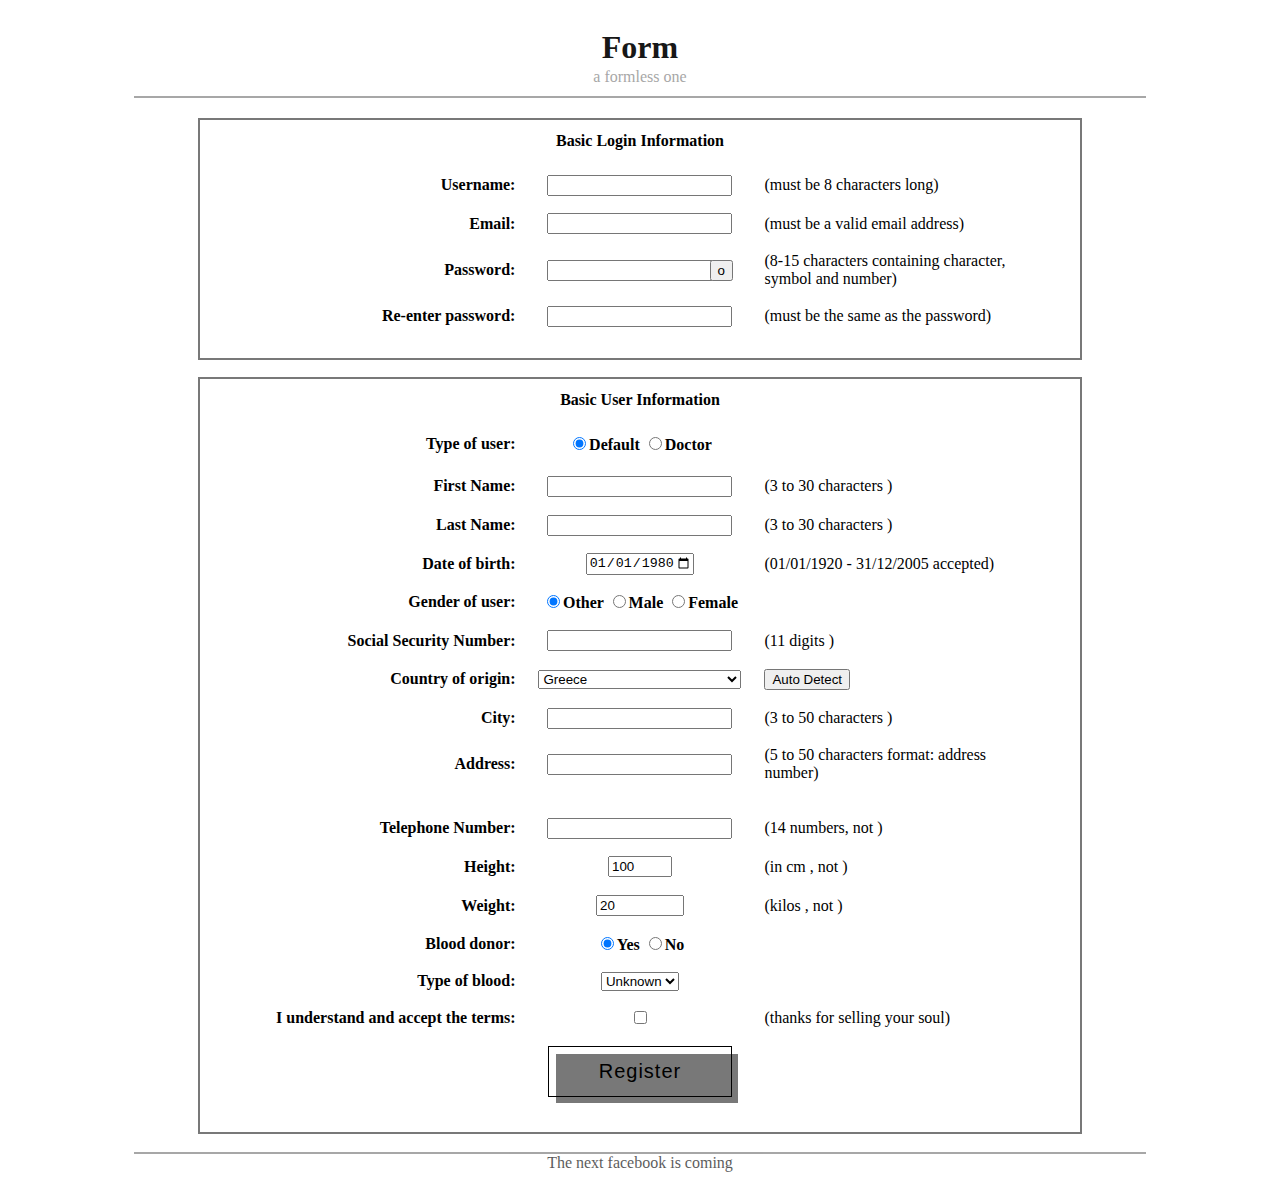
<file: Exercise 2/assignment2/erwtima2.html>
<!DOCTYPE html>
<html lang="el">

<head>
  <link rel="stylesheet" href="style.css" />
  <meta charset="UTF-8" />
  <meta name="description" content="Form" />
  <meta name="viewport" content="width=device-width, initial-scale=1.0" />
  <title>A useless one</title>
</head>

<body>

  <!--The header of the site -->
  <div class="flexboxrow">
    <div class="flexboxcolumn">
      <header>
        <h1>Form</h1>
      </header>
      <div id="sub-header">a formless one</div>
    </div>
  </div>

  <!--the under title grey line-->
  <div class="flexboxrow">
    <div id="undertitle">
    </div>
  </div>

  <!--the main body-->
  <!--everything goes into a row-->
  <form method="post" id="whole_form">
    <div class="flexboxrow">

      <!--the we have a column to enter each type of form-->
      <!-- Basic Login information-->
      <div class="flexboxcolumn">

        <!--inside the column we have a flex-item to store the things-->
        <div class="flex-item">
          <div class="flex-item-inside">

            <!--and because we need left the title and right the input we need again a row-->



            <table id="first_table">
              <tr>
                <th>
                  <!--empty on purpose-->
                </th>
                <th>
                  <div class="flex-item-title">Basic Login Information</div>
                </th>
                <th>
                  <!--empty on purpose-->
                </th>
              </tr>
              <!--For the username-->
              <tr>
                <th style="text-align: right;"><label for="username"><b>Username:</b></label></th>
                <th>

                  <input type="text" minlength="8" id="username" name="username">

                </th>
                <td>
                  (must be 8 characters long)
                </td>
              </tr>
              <!--For the email-->
              <tr>
                <th style="text-align: right;"><label for="email"><b>Email:</b></label></th>
                <th>

                  <input type="email" id="email" name="email" pattern="[a-z0-9._%+-]+@[a-z0-9.-]+\.[a-z]{2,}$">

                </th>
                <td>
                  (must be a valid email address)
                </td>
              </tr>
              <!--For the password-->
              <tr>
                <th style="text-align: right;"><label for="pwd"><b>Password:</b></label></th>
                <th>

                  <input type="password" id="pwd" name="pwd" pattern="^(?=.*[0-9])(?=.*[A-z])(?=.*\W).*" minlength="8"
                    maxlength="15">
                  <button id="password_visibility">o</button>
                </th>
                <td>
                  (8-15 characters containing character, symbol and number)
                </td>
              </tr>

              <!--For the re enter of password-->
              <tr>
                <th style="text-align: right;"><label for="rpwd"><b>Re-enter password:</b></label></th>
                <th>

                  <input type="password" id="rpwd" name="rpwd" pattern="^(?=.*[0-9])(?=.*[A-z])(?=.*\W).*" minlength="8"
                    maxlength="15">

                </th>
                <td>
                  (must be the same as the password)
                </td>
              </tr>
              <tr id="str_pwd"></tr>
              <tr id="for_printing"></tr>
            </table>





          </div>
        </div>

        <!-- Basic User information-->
        <div class="flex-item">
          <div class="flex-item-inside">
            <!--and because we need left the title and right the input we need again a row-->



            <table>
              <tr>
                <th>
                  <!--empty on purpose-->
                </th>
                <th>
                  <div class="flex-item-title">Basic User Information</div>
                </th>
                <th>
                  <!--empty on purpose-->
                </th>
              </tr>
              <!--For the type of user-->
              <tr>
                <th style="text-align: right;"><label><b>Type of user:</b></label></th>
                <th>

                  <input type="radio" name="type_user" id="default_selected" value="Default" checked>Default
                  <input type="radio" name="type_user" id="doctor_checked" value="Doctor">Doctor

                </th>
                <th>
                  <!--empty on purpose-->
                </th>
              </tr>
              <tr id="doctor_type"></tr>
              <tr id="input_for_doctor"></tr>
              <!--For the first name-->
              <tr>
                <th style="text-align: right;"><label for="name"><b>First Name:</b></label></th>
                <th>

                  <input type="text" id="name" name="name" minlength="3" maxlength="30">

                </th>
                <td>
                  (3 to 30 characters )
                </td>
              </tr>

              <!--For the last name-->
              <tr>
                <th style="text-align: right;"><label for="surname"><b>Last Name:</b></label></th>
                <th>

                  <input type="text" id="surname" name="surname" minlength="3" maxlength="30">

                </th>
                <td>
                  (3 to 30 characters )
                </td>
              </tr>
              <!--For the last name-->
              <tr>
                <th style="text-align: right;"><label for="date_birth"><b>Date of birth:</b></label></th>
                <th>
                  <input type="date" id="date_birth" name="date_birth" value="1980-01-01" min="1920-01-01"
                    max="2005-12-31">

                </th>
                <td>
                  (01/01/1920 - 31/12/2005 accepted)
                </td>
              </tr>
              <!--For the gender of user-->
              <tr>
                <th style="text-align: right;"><label><b>Gender of user:</b></label></th>
                <th>

                  <input type="radio" name="gender" value="Other" checked>Other
                  <input type="radio" name="gender" value="Male">Male
                  <input type="radio" name="gender" value="Female">Female

                </th>
                <th>
                  <!--empty on purpose-->
                </th>
              </tr>
              <!--For the social security number-->
              <tr>
                <th style="text-align: right;"><label for="ssn"><b>Social Security Number:</b></label></th>
                <th>

                  <input type="text" id="ssn" name="ssn" pattern="^[0-9]{11}$">

                </th>
                <td id="ssn_alert_td">
                  (11 digits )
                </td>
              </tr>
              <!--For the country of origin-->
              <tr>
                <th style="text-align: right;"><label for="country"><b>Country of origin:</b></label></th>
                <th>
                  <select id="country" name="country">
                    <option value="Afganistan">Afghanistan</option>
                    <option value="Albania">Albania</option>
                    <option value="Algeria">Algeria</option>
                    <option value="American Samoa">American Samoa</option>
                    <option value="Andorra">Andorra</option>
                    <option value="Angola">Angola</option>
                    <option value="Anguilla">Anguilla</option>
                    <option value="Antigua & Barbuda">Antigua & Barbuda</option>
                    <option value="Argentina">Argentina</option>
                    <option value="Armenia">Armenia</option>
                    <option value="Aruba">Aruba</option>
                    <option value="Australia">Australia</option>
                    <option value="Austria">Austria</option>
                    <option value="Azerbaijan">Azerbaijan</option>
                    <option value="Bahamas">Bahamas</option>
                    <option value="Bahrain">Bahrain</option>
                    <option value="Bangladesh">Bangladesh</option>
                    <option value="Barbados">Barbados</option>
                    <option value="Belarus">Belarus</option>
                    <option value="Belgium">Belgium</option>
                    <option value="Belize">Belize</option>
                    <option value="Benin">Benin</option>
                    <option value="Bermuda">Bermuda</option>
                    <option value="Bhutan">Bhutan</option>
                    <option value="Bolivia">Bolivia</option>
                    <option value="Bonaire">Bonaire</option>
                    <option value="Bosnia & Herzegovina">Bosnia & Herzegovina</option>
                    <option value="Botswana">Botswana</option>
                    <option value="Brazil">Brazil</option>
                    <option value="British Indian Ocean Ter">British Indian Ocean Ter</option>
                    <option value="Brunei">Brunei</option>
                    <option value="Bulgaria">Bulgaria</option>
                    <option value="Burkina Faso">Burkina Faso</option>
                    <option value="Burundi">Burundi</option>
                    <option value="Cambodia">Cambodia</option>
                    <option value="Cameroon">Cameroon</option>
                    <option value="Canada">Canada</option>
                    <option value="Canary Islands">Canary Islands</option>
                    <option value="Cape Verde">Cape Verde</option>
                    <option value="Cayman Islands">Cayman Islands</option>
                    <option value="Central African Republic">Central African Republic</option>
                    <option value="Chad">Chad</option>
                    <option value="Channel Islands">Channel Islands</option>
                    <option value="Chile">Chile</option>
                    <option value="China">China</option>
                    <option value="Christmas Island">Christmas Island</option>
                    <option value="Cocos Island">Cocos Island</option>
                    <option value="Colombia">Colombia</option>
                    <option value="Comoros">Comoros</option>
                    <option value="Congo">Congo</option>
                    <option value="Cook Islands">Cook Islands</option>
                    <option value="Costa Rica">Costa Rica</option>
                    <option value="Cote DIvoire">Cote DIvoire</option>
                    <option value="Croatia">Croatia</option>
                    <option value="Cuba">Cuba</option>
                    <option value="Curaco">Curacao</option>
                    <option value="Cyprus">Cyprus</option>
                    <option value="Czech Republic">Czech Republic</option>
                    <option value="Denmark">Denmark</option>
                    <option value="Djibouti">Djibouti</option>
                    <option value="Dominica">Dominica</option>
                    <option value="Dominican Republic">Dominican Republic</option>
                    <option value="East Timor">East Timor</option>
                    <option value="Ecuador">Ecuador</option>
                    <option value="Egypt">Egypt</option>
                    <option value="El Salvador">El Salvador</option>
                    <option value="Equatorial Guinea">Equatorial Guinea</option>
                    <option value="Eritrea">Eritrea</option>
                    <option value="Estonia">Estonia</option>
                    <option value="Ethiopia">Ethiopia</option>
                    <option value="Falkland Islands">Falkland Islands</option>
                    <option value="Faroe Islands">Faroe Islands</option>
                    <option value="Fiji">Fiji</option>
                    <option value="Finland">Finland</option>
                    <option value="France">France</option>
                    <option value="French Guiana">French Guiana</option>
                    <option value="French Polynesia">French Polynesia</option>
                    <option value="French Southern Ter">French Southern Ter</option>
                    <option value="Gabon">Gabon</option>
                    <option value="Gambia">Gambia</option>
                    <option value="Georgia">Georgia</option>
                    <option value="Germany">Germany</option>
                    <option value="Ghana">Ghana</option>
                    <option value="Gibraltar">Gibraltar</option>
                    <option value="Great Britain">Great Britain</option>
                    <option value="Greece" selected="selected">Greece</option>
                    <option value="Greenland">Greenland</option>
                    <option value="Grenada">Grenada</option>
                    <option value="Guadeloupe">Guadeloupe</option>
                    <option value="Guam">Guam</option>
                    <option value="Guatemala">Guatemala</option>
                    <option value="Guinea">Guinea</option>
                    <option value="Guyana">Guyana</option>
                    <option value="Haiti">Haiti</option>
                    <option value="Hawaii">Hawaii</option>
                    <option value="Honduras">Honduras</option>
                    <option value="Hong Kong">Hong Kong</option>
                    <option value="Hungary">Hungary</option>
                    <option value="Iceland">Iceland</option>
                    <option value="Indonesia">Indonesia</option>
                    <option value="India">India</option>
                    <option value="Iran">Iran</option>
                    <option value="Iraq">Iraq</option>
                    <option value="Ireland">Ireland</option>
                    <option value="Isle of Man">Isle of Man</option>
                    <option value="Israel">Israel</option>
                    <option value="Italy">Italy</option>
                    <option value="Jamaica">Jamaica</option>
                    <option value="Japan">Japan</option>
                    <option value="Jordan">Jordan</option>
                    <option value="Kazakhstan">Kazakhstan</option>
                    <option value="Kenya">Kenya</option>
                    <option value="Kiribati">Kiribati</option>
                    <option value="Korea North">Korea North</option>
                    <option value="Korea Sout">Korea South</option>
                    <option value="Kuwait">Kuwait</option>
                    <option value="Kyrgyzstan">Kyrgyzstan</option>
                    <option value="Laos">Laos</option>
                    <option value="Latvia">Latvia</option>
                    <option value="Lebanon">Lebanon</option>
                    <option value="Lesotho">Lesotho</option>
                    <option value="Liberia">Liberia</option>
                    <option value="Libya">Libya</option>
                    <option value="Liechtenstein">Liechtenstein</option>
                    <option value="Lithuania">Lithuania</option>
                    <option value="Luxembourg">Luxembourg</option>
                    <option value="Macau">Macau</option>
                    <option value="Macedonia">Macedonia</option>
                    <option value="Madagascar">Madagascar</option>
                    <option value="Malaysia">Malaysia</option>
                    <option value="Malawi">Malawi</option>
                    <option value="Maldives">Maldives</option>
                    <option value="Mali">Mali</option>
                    <option value="Malta">Malta</option>
                    <option value="Marshall Islands">Marshall Islands</option>
                    <option value="Martinique">Martinique</option>
                    <option value="Mauritania">Mauritania</option>
                    <option value="Mauritius">Mauritius</option>
                    <option value="Mayotte">Mayotte</option>
                    <option value="Mexico">Mexico</option>
                    <option value="Midway Islands">Midway Islands</option>
                    <option value="Moldova">Moldova</option>
                    <option value="Monaco">Monaco</option>
                    <option value="Mongolia">Mongolia</option>
                    <option value="Montserrat">Montserrat</option>
                    <option value="Morocco">Morocco</option>
                    <option value="Mozambique">Mozambique</option>
                    <option value="Myanmar">Myanmar</option>
                    <option value="Nambia">Nambia</option>
                    <option value="Nauru">Nauru</option>
                    <option value="Nepal">Nepal</option>
                    <option value="Netherland Antilles">Netherland Antilles</option>
                    <option value="Netherlands">Netherlands (Holland, Europe)</option>
                    <option value="Nevis">Nevis</option>
                    <option value="New Caledonia">New Caledonia</option>
                    <option value="New Zealand">New Zealand</option>
                    <option value="Nicaragua">Nicaragua</option>
                    <option value="Niger">Niger</option>
                    <option value="Nigeria">Nigeria</option>
                    <option value="Niue">Niue</option>
                    <option value="Norfolk Island">Norfolk Island</option>
                    <option value="Norway">Norway</option>
                    <option value="Oman">Oman</option>
                    <option value="Pakistan">Pakistan</option>
                    <option value="Palau Island">Palau Island</option>
                    <option value="Palestine">Palestine</option>
                    <option value="Panama">Panama</option>
                    <option value="Papua New Guinea">Papua New Guinea</option>
                    <option value="Paraguay">Paraguay</option>
                    <option value="Peru">Peru</option>
                    <option value="Phillipines">Philippines</option>
                    <option value="Pitcairn Island">Pitcairn Island</option>
                    <option value="Poland">Poland</option>
                    <option value="Portugal">Portugal</option>
                    <option value="Puerto Rico">Puerto Rico</option>
                    <option value="Qatar">Qatar</option>
                    <option value="Republic of Montenegro">Republic of Montenegro</option>
                    <option value="Republic of Serbia">Republic of Serbia</option>
                    <option value="Reunion">Reunion</option>
                    <option value="Romania">Romania</option>
                    <option value="Russia">Russia</option>
                    <option value="Rwanda">Rwanda</option>
                    <option value="St Barthelemy">St Barthelemy</option>
                    <option value="St Eustatius">St Eustatius</option>
                    <option value="St Helena">St Helena</option>
                    <option value="St Kitts-Nevis">St Kitts-Nevis</option>
                    <option value="St Lucia">St Lucia</option>
                    <option value="St Maarten">St Maarten</option>
                    <option value="St Pierre & Miquelon">St Pierre & Miquelon</option>
                    <option value="St Vincent & Grenadines">St Vincent & Grenadines</option>
                    <option value="Saipan">Saipan</option>
                    <option value="Samoa">Samoa</option>
                    <option value="Samoa American">Samoa American</option>
                    <option value="San Marino">San Marino</option>
                    <option value="Sao Tome & Principe">Sao Tome & Principe</option>
                    <option value="Saudi Arabia">Saudi Arabia</option>
                    <option value="Senegal">Senegal</option>
                    <option value="Seychelles">Seychelles</option>
                    <option value="Sierra Leone">Sierra Leone</option>
                    <option value="Singapore">Singapore</option>
                    <option value="Slovakia">Slovakia</option>
                    <option value="Slovenia">Slovenia</option>
                    <option value="Solomon Islands">Solomon Islands</option>
                    <option value="Somalia">Somalia</option>
                    <option value="South Africa">South Africa</option>
                    <option value="Spain">Spain</option>
                    <option value="Sri Lanka">Sri Lanka</option>
                    <option value="Sudan">Sudan</option>
                    <option value="Suriname">Suriname</option>
                    <option value="Swaziland">Swaziland</option>
                    <option value="Sweden">Sweden</option>
                    <option value="Switzerland">Switzerland</option>
                    <option value="Syria">Syria</option>
                    <option value="Tahiti">Tahiti</option>
                    <option value="Taiwan">Taiwan</option>
                    <option value="Tajikistan">Tajikistan</option>
                    <option value="Tanzania">Tanzania</option>
                    <option value="Thailand">Thailand</option>
                    <option value="Togo">Togo</option>
                    <option value="Tokelau">Tokelau</option>
                    <option value="Tonga">Tonga</option>
                    <option value="Trinidad & Tobago">Trinidad & Tobago</option>
                    <option value="Tunisia">Tunisia</option>
                    <option value="Turkey">Turkey</option>
                    <option value="Turkmenistan">Turkmenistan</option>
                    <option value="Turks & Caicos Is">Turks & Caicos Is</option>
                    <option value="Tuvalu">Tuvalu</option>
                    <option value="Uganda">Uganda</option>
                    <option value="United Kingdom">United Kingdom</option>
                    <option value="Ukraine">Ukraine</option>
                    <option value="United Arab Erimates">United Arab Emirates</option>
                    <option value="United States of America">United States of America</option>
                    <option value="Uraguay">Uruguay</option>
                    <option value="Uzbekistan">Uzbekistan</option>
                    <option value="Vanuatu">Vanuatu</option>
                    <option value="Vatican City State">Vatican City State</option>
                    <option value="Venezuela">Venezuela</option>
                    <option value="Vietnam">Vietnam</option>
                    <option value="Virgin Islands (Brit)">Virgin Islands (Brit)</option>
                    <option value="Virgin Islands (USA)">Virgin Islands (USA)</option>
                    <option value="Wake Island">Wake Island</option>
                    <option value="Wallis & Futana Is">Wallis & Futana Is</option>
                    <option value="Yemen">Yemen</option>
                    <option value="Zaire">Zaire</option>
                    <option value="Zambia">Zambia</option>
                    <option value="Zimbabwe">Zimbabwe</option>
                  </select>
                </th>
                <td id="auto_complete">
                  <!-- left empty on purpose -->
                </td>
              </tr>

              <!--For the city-->
              <tr>
                <th style="text-align: right;"><label for="city"><b>City:</b></label></th>
                <th>

                  <input type="text" id="city" name="city" minlength="3" maxlength="50">

                </th>
                <td>
                  (3 to 50 characters )
                </td>
              </tr>

              <!--For the adress-->
              <tr>
                <th style="text-align: right;"><label for="adress"><b id="Address_change">Address:</b></label></th>
                <th>

                  <input type="text" id="adress" name="adress" minlength="5" maxlength="50">

                </th>
                <td id="address_error">
                  (5 to 50 characters format: address number)
                </td>
              </tr>
              <tr>
                <th></th>
                <th>
                  <div id="Map" style="height:300px; width:300px; display:none "></div>
                </th>
                <th></th>
              </tr>
              <!--For the telephone number-->
              <tr>
                <th style="text-align: right;"><label for="telephone"><b>Telephone Number:</b></label></th>
                <th>

                  <input type="text" id="telephone" name="telephone" pattern="^[0-9]{14}$">

                </th>
                <td>
                  (14 numbers, not )
                </td>
              </tr>
              <!--For the height number-->
              <tr>
                <th style="text-align: right;"><label for="height"><b>Height:</b></label></th>
                <th>

                  <input type="number" id="height" name="height" min="100" max="250" value="100">

                </th>
                <td>
                  (in cm , not )
                </td>
              </tr>
              <!--For the weight number-->
              <tr>
                <th style="text-align: right;"><label for="weight"><b>Weight:</b></label></th>
                <th>

                  <input type="number" id="weight" name="weight" step="0.01" min="20" max="300" value="20">

                </th>
                <td>
                  (kilos , not )
                </td>
              </tr>
              <!--If user blood donor-->
              <tr>
                <th style="text-align: right;"><label><b>Blood donor:</b></label></th>
                <th>

                  <input type="radio" name="blood" value="Yes" checked>Yes
                  <input type="radio" name="blood" value="No">No

                </th>
                <th>
                  <!--empty on purpose-->
                </th>
              </tr>

              <!--For the type of blood-->
              <tr>
                <th style="text-align: right;"><label for="type-of-blood"><b>Type of blood:</b></label></th>
                <th>
                  <select id="type-of-blood" name="type-of-blood">
                    <option value="Unknown" selected="selected">Unknown</option>
                    <option value="A-">A-</option>
                    <option value="A+">A+</option>
                    <option value="B-">B-</option>
                    <option value="B+">B+</option>
                    <option value="AB-">AB-</option>
                    <option value="AB+">AB+</option>
                    <option value="0-">0-</option>
                    <option value="0+">0+</option>
                  </select>
                </th>
                <td>
                  <!-- left empty on purpose -->
                </td>

              </tr>

              <!--Accept terms-->
              <tr>
                <th style="text-align: right;"><label for="terms"><b>I understand and accept the terms:</b></label></th>
                <th>
                  <input type="checkbox" id="terms" name="terms">

                </th>
                <td id="terms_td">
                  (thanks for selling your soul)
                </td>
              </tr>

              <tr>
                <th>
                  <!--left blank on purpose to maintain the button in the middle-->
                </th>
                <th>
                  <button type="submit" class="fill">Register</button>
                </th>
                <th>
                  <!--empty on purpose-->
                </th>
              </tr>

            </table>

            <div id="divID"></div>
  </form>




  </div>
  </div>


  </div>
  <footer>The next facebook is coming</footer>
  </div>











  <script src="http://www.openlayers.org/api/OpenLayers.js"></script>
  <script src="js.js"></script>
  <script src="geocode_api.js"></script>
  <script src="on_start.js"></script>
</body>

</html>
</file>
<file: Exercise 3/ask4/RestApi/target/RestApi-1.0-SNAPSHOT/style.css>
header {
  font-family: "Times New Roman", serif;
  text-align: center;
  color: #171717;
  background-color: white;
}
#sub-header {
  margin-top: -20px;
  margin-bottom: 10px;
  opacity: 65%;
  text-align: center;
  color: #787878;
}
#undertitle {
  border-top: 2px solid #787878;
  height: 20px;
  width: 80%;
  opacity: 65%;
  text-align: center;
}
footer {
  border-top: 2px solid #787878;
  height: 20px;
  width: 80%;
  opacity: 65%;
  text-align: center;
}

/*FLEX BOX*/
.flexboxrow {
  width: 100%;
  display: flex;
  flex-flow: row wrap;
  justify-content: space-evenly;
}
.flexboxcolumn {
  display: inherit;
  flex-flow: column wrap;
  justify-content: center;
  width: 70%;
}
.flex-item {
  display: flex;
  border: 2px solid #787878;
  text-align: center;
  justify-content: center;
  color: black;
  font-size: 1em;
  margin-bottom: 2%;
}

/*puts a small margin around items inside flex item*/
.flex-item-inside {
  margin: 1% 2% 2% 2%;
  
}

.flex-item-title {
  font-size: 1em;
  font-weight: bold;
  font-family: Georgia, 'Times New Roman', Times, serif;
  margin-bottom: 3%;
}

.flex-item td {
  text-align: left;
  padding-bottom: 2%;
}
.flex-item th {
  padding-bottom: 2%;
  text-align:  center;
}

.flex-item th,
.flex-item td{
  width: 33%;
}

/*found this code and changed a bit 
to fit with my awesome website*/
.fill {
  font-size: 20px;
  font-weight: 200;
  letter-spacing: 1px;
  padding: 13px 50px 13px;
  outline: 0;
  border: 1px solid black;
  cursor: pointer;
  position: relative;
  background-color: rgba(0, 0, 0, 0);
}

.fill::after {
  content: "";
  background-color: #787878;
  width: 100%;
  z-index: -1;
  position: absolute;
  height: 100%;
  top: 7px;
  left: 7px;
  transition: 0.2s;
}

.fill:hover::after {
  top: 0px;
  left: 0px;
}


#pwd {
  margin-right: -11%;
}

#extra_info{
  height: 100px;
}
</file>
<file: Exercise 1/assignment1/style.css>
/* general rules for the whole html body*/
html {
  background-color: white;
  margin: auto;
  height: 100%;
  color: #adaaaa;
  min-height: 100%;
}

/*FOR THE TOP TIER OF THE SITE*/
header {
  font-family: "Times New Roman", serif;
  text-align: center;
  color: #171717;
  background-color: white;
}
#sub-header {
  margin-top: -20px;
  margin-bottom: 10px;
  opacity: 65%;
  text-align: center;
  color: #787878;
}
/*FOR THE NAVIGATION BAR*/
.navigation {
  margin-top: 20px;
  display: flex;
  flex-flow: row wrap;
  justify-content: center;
  list-style: none;

  padding: 0;
}

.navigation a:link,
.navigation a:visited {
  padding: 10px 70px;
  display: inline-block;
  font-weight: bold;
  background-color: white;
  color: #171717;
  margin-left: 5px;
  text-align: center;
  text-decoration: none;
  cursor: pointer;
  transition-duration: 0.4s;
  font-size: 150%;
}

#undertitle {
  border-top: 2px solid #787878;

  height: 20px;
  width: 80%;
  opacity: 65%;
  text-align: center;
}

/*FLEX BOX*/
.flexboxrow {
  display: flex;
  flex-flow: row wrap;
  justify-content: center;
  padding: 0;
  margin: 0;
  list-style: none;
}
.flexboxcolumn {
  display: inherit;
  flex-flow: column wrap;
  padding-right: 5px;
  padding: 0;
  margin: 0;
  list-style: none;
}
.flex-itemright {
  background: #171717;
  margin-left: 50px;
  margin-right: 50px;
  padding: 5px;
  width: 350px;
  margin-top: 10px;
  text-align: center;
}
.flex-itemright h2 {
  color: white;
}
.flex-itemright-sub {
  color: #a0a0a0;
}

.flex-itemleft {
  background: black;
  align-self: center;
  width: 550px;
  border: 2px solid black;
  border-bottom: 5px solid black;
  margin-top: 10px;
  margin-left: 50px;
  margin-right: 50px;
  color: white;
  font-size: 1em;
  text-align: left;
}

.flex-itemtitle {
  font-size: 3em;
  margin-left: 15px;
  font-weight: bold;
  text-align: left;
  color: #787878;
}
.flex-itemtitle a {
  color: #787878;
  text-decoration: none;
}
.flex-itemleft-section {
  background-color: #fff;
  color: #4b4b4b;
  padding-left: 2%;
}
/*for the youtube*/
#flex-youtube {
  background: black;
  border: 2px solid black;
  margin-top: 10px;
  color: white;
  font-size: 1em;

  text-align: center;
  width: 65%;
}

#flex-youtube-section {
  margin: 5px;
  color: #4b4b4b;
}
#flex-youtube-itemtitle {
  font-size: 3em;
  font-weight: bold;
  text-align: center;
}
#flex-youtube-itemtitle a {
  color: #4b4b4b;
}

.navigation a:hover {
  background-color: #a0a0a0;
}

.list_sub {
  color: #787878;

  padding: 0;
  margin: 1px;
}

.list_main {
  font-weight: bold;
}

/* Footer */
#footer {
  margin-top: 15px;
  border-top: 2px solid #787878;
  opacity: 65%;
  color: black;

  height: 20px;
  width: 80%;

  margin-bottom: 5px;
  text-align: center;
}

#images_leftbox {
  width: 50%;
  margin-left: 25%;
  border-radius: 50%;
}

/*MISC*/
.spacer {
  width: 5%;
}

/*JUST COPIED IT COZ IT LOOKED BETTER THAN THE ORIGINAL kbd*/
kbd {
  background-color: #eee;
  border-radius: 3px;
  border: 1px solid #b4b4b4;
  box-shadow: 0 1px 1px rgba(0, 0, 0, 0.2),
    0 2px 0 0 rgba(255, 255, 255, 0.7) inset;
  color: #333;
  display: inline-block;
  font-size: 0.85em;
  font-weight: 700;
  line-height: 1;
  padding: 2px 4px;
  white-space: nowrap;
}

mark {
  background-color: black;
  color: white;
}

/*TABLE FOR MARKS AND LESSONS AT UNIVERSITY TAB*/
table {
  font-family: arial, sans-serif;
  border-collapse: collapse;
  width: 98%;
}

td,
th {
  border: 1px solid #adaaaa;
  text-align: left;
  padding: 8px;
}

tr:nth-child(even) {
  color: white;
  background-color: #787878;
}

#title_biography {
  text-align: center;
  font-weight: bold;
  margin-right: 2%;
}

#text_biography {
  text-align: justify;
  margin-right: 2%;
}

#list_links a,
#list_links {
  cursor: wait;
}

.social_media_icons {
  width: 20%;
  transition: 0.2s;
  border-radius: 50%;
}
.social_media_icons:hover {
  width: 21%;
  border: 1px solid #ffffff;
}
#social_media_box {
  height: 150px;
}

/*The bootstrap code hijacked so i can mess with it*/
.progress-bar {
  float: left;
  width: 98%;
  height: 100%;
  font-size: 12px;
  line-height: 20px;
  color: #fff;
  text-align: center;
  background-color: black;
  -webkit-box-shadow: inset 0 -1px 0 rgb(0 0 0 / 15%);
  box-shadow: inset 0 -1px 0 rgb(0 0 0 / 15%);
  -webkit-transition: width 0.6s ease;
  -o-transition: width 0.6s ease;
  transition: width 0.6s ease;
}
.progress {
  height: 20px;
  margin-right: 2%;
  margin-bottom: 0;
  overflow: hidden;
  background-color: #f5f5f5;
  border-radius: 4px;
  -webkit-box-shadow: inset 0 1px 2px rgb(0 0 0 / 10%);
  box-shadow: inset 0 1px 2px rgb(0 0 0 / 10%);
}

.btn-info:hover,
.btn-info,
.btn-info:active,
.btn-info::after,
.btn-info:focus,
.btn-info.focus,
.btn-info:checked {
  text-decoration: none;
  background: black;
  border: 1px solid #a0a0a0;
  color: #4b4b4b;
  margin-top: 2px;
  margin-bottom: 2px;
  width: 60%;
  height: 50px;
  font-size: 80%;
}

@media only screen and (max-width: 680px) {
  .flex-itemright {
    padding: 0px;

    margin-top: 10px;
    text-align: center;
    margin-left: 0;
    margin-right: 5px;
  }

  .flex-itemleft {
    width: 80%;
    margin-top: 10px;
    margin-left: 0;
    margin-right: 0;
    font-size: 1em;
    text-align: left;
  }

  .btn-info:hover,
  .btn-info,
  .btn-info:active,
  .btn-info::after,
  .btn-info:focus,
  .btn-info.focus,
  .btn-info:checked {
    text-decoration: none;
    background: black;
    border: 1px solid #a0a0a0;
    color: #4b4b4b;
    margin-top: 2px;
    margin-bottom: 2px;
    width: 70%;
  }

  #flex-youtube {
    font-size: 1em;
    width: 350px;
  }

  #flex-youtube-itemtitle {
    font-size: 1em;
  }
}
@media only screen and (max-width: 360px) {
  .flex-itemright {
    margin-right: 0px;
    margin-left: 0px;
    width: 100%;
    padding: 0;
  }
  #flex-youtube {
    font-size: 1em;
    margin-left: 3%;
  }
  .img-thumbnail {
    padding: 0px;
    border: 0;
  }
}
</file>
<file: Exercise 1/assignment2/style.css>
header {
  font-family: "Times New Roman", serif;
  text-align: center;
  color: #171717;
  background-color: white;
}
#sub-header {
  margin-top: -20px;
  margin-bottom: 10px;
  opacity: 65%;
  text-align: center;
  color: #787878;
}
#undertitle {
  border-top: 2px solid #787878;
  height: 20px;
  width: 80%;
  opacity: 65%;
  text-align: center;
}
footer {
  border-top: 2px solid #787878;
  height: 20px;
  width: 80%;
  opacity: 65%;
  text-align: center;
}

/*FLEX BOX*/
.flexboxrow {
  width: 100%;
  display: flex;
  flex-flow: row wrap;
  justify-content: space-evenly;
}
.flexboxcolumn {
  display: inherit;
  flex-flow: column wrap;
  justify-content: center;
  width: 70%;
}
.flex-item {
  display: flex;
  border: 2px solid #787878;
  text-align: center;
  justify-content: center;
  color: black;
  font-size: 1em;
  margin-bottom: 2%;
}

/*puts a small margin around items inside flex item*/
.flex-item-inside {
  margin: 1% 2% 2% 2%;
  
}

.flex-item-title {
  font-size: 1em;
  font-weight: bold;
  font-family: Georgia, 'Times New Roman', Times, serif;
  margin-bottom: 3%;
}

.flex-item td {
  text-align: left;
  padding-bottom: 2%;
}
.flex-item th {
  padding-bottom: 2%;
  text-align:  center;
}

.flex-item th,
.flex-item td{
  width: 33%;
}

/*found this code and changed a bit 
to fit with my awesome website*/
.fill {
  font-size: 20px;
  font-weight: 200;
  letter-spacing: 1px;
  padding: 13px 50px 13px;
  outline: 0;
  border: 1px solid black;
  cursor: pointer;
  position: relative;
  background-color: rgba(0, 0, 0, 0);
}

.fill::after {
  content: "";
  background-color: #787878;
  width: 100%;
  z-index: -1;
  position: absolute;
  height: 100%;
  top: 7px;
  left: 7px;
  transition: 0.2s;
}

.fill:hover::after {
  top: 0px;
  left: 0px;
}
</file>
<file: Exercise 2/assignment1/style.css>
header {
  font-family: "Times New Roman", serif;
  text-align: center;
  color: #171717;
  background-color: white;
}
#sub-header {
  margin-top: -20px;
  margin-bottom: 10px;
  opacity: 65%;
  text-align: center;
  color: #787878;
}
#undertitle {
  border-top: 2px solid #787878;
  height: 20px;
  width: 80%;
  opacity: 65%;
  text-align: center;
}
footer {
  border-top: 2px solid #787878;
  height: 20px;
  width: 80%;
  opacity: 65%;
  text-align: center;
}

/*FLEX BOX*/
.flexboxrow {
  width: 100%;
  display: flex;
  flex-flow: row wrap;
  justify-content: space-evenly;
}
.flexboxcolumn {
  display: inherit;
  flex-flow: column wrap;
  justify-content: center;
  width: 70%;
}
.flex-item {
  display: flex;
  border: 2px solid #787878;
  text-align: center;
  justify-content: center;
  color: black;
  font-size: 1em;
  margin-bottom: 2%;
}

/*puts a small margin around items inside flex item*/
.flex-item-inside {
  margin: 1% 2% 2% 2%;
  
}

.flex-item-title {
  font-size: 1em;
  font-weight: bold;
  font-family: Georgia, 'Times New Roman', Times, serif;
  margin-bottom: 3%;
}

.flex-item td {
  text-align: left;
  padding-bottom: 2%;
}
.flex-item th {
  padding-bottom: 2%;
  text-align:  center;
}

.flex-item th,
.flex-item td{
  width: 33%;
}

/*found this code and changed a bit 
to fit with my awesome website*/
.fill {
  font-size: 20px;
  font-weight: 200;
  letter-spacing: 1px;
  padding: 13px 50px 13px;
  outline: 0;
  border: 1px solid black;
  cursor: pointer;
  position: relative;
  background-color: rgba(0, 0, 0, 0);
}

.fill::after {
  content: "";
  background-color: #787878;
  width: 100%;
  z-index: -1;
  position: absolute;
  height: 100%;
  top: 7px;
  left: 7px;
  transition: 0.2s;
}

.fill:hover::after {
  top: 0px;
  left: 0px;
}


#pwd {
  margin-right: -11%;
}

#extra_info{
  height: 100px;
}
</file>
<file: Exercise 2/assignment2/style.css>
header {
  font-family: "Times New Roman", serif;
  text-align: center;
  color: #171717;
  background-color: white;
}
#sub-header {
  margin-top: -20px;
  margin-bottom: 10px;
  opacity: 65%;
  text-align: center;
  color: #787878;
}
#undertitle {
  border-top: 2px solid #787878;
  height: 20px;
  width: 80%;
  opacity: 65%;
  text-align: center;
}
footer {
  border-top: 2px solid #787878;
  height: 20px;
  width: 80%;
  opacity: 65%;
  text-align: center;
}

/*FLEX BOX*/
.flexboxrow {
  width: 100%;
  display: flex;
  flex-flow: row wrap;
  justify-content: space-evenly;
}
.flexboxcolumn {
  display: inherit;
  flex-flow: column wrap;
  justify-content: center;
  width: 70%;
}
.flex-item {
  display: flex;
  border: 2px solid #787878;
  text-align: center;
  justify-content: center;
  color: black;
  font-size: 1em;
  margin-bottom: 2%;
}

/*puts a small margin around items inside flex item*/
.flex-item-inside {
  margin: 1% 2% 2% 2%;
  
}

.flex-item-title {
  font-size: 1em;
  font-weight: bold;
  font-family: Georgia, 'Times New Roman', Times, serif;
  margin-bottom: 3%;
}

.flex-item td {
  text-align: left;
  padding-bottom: 2%;
}
.flex-item th {
  padding-bottom: 2%;
  text-align:  center;
}

.flex-item th,
.flex-item td{
  width: 33%;
}

/*found this code and changed a bit 
to fit with my awesome website*/
.fill {
  font-size: 20px;
  font-weight: 200;
  letter-spacing: 1px;
  padding: 13px 50px 13px;
  outline: 0;
  border: 1px solid black;
  cursor: pointer;
  position: relative;
  background-color: rgba(0, 0, 0, 0);
}

.fill::after {
  content: "";
  background-color: #787878;
  width: 100%;
  z-index: -1;
  position: absolute;
  height: 100%;
  top: 7px;
  left: 7px;
  transition: 0.2s;
}

.fill:hover::after {
  top: 0px;
  left: 0px;
}


#pwd {
  margin-right: -11%;
}

#extra_info{
  height: 100px;
}
</file>
